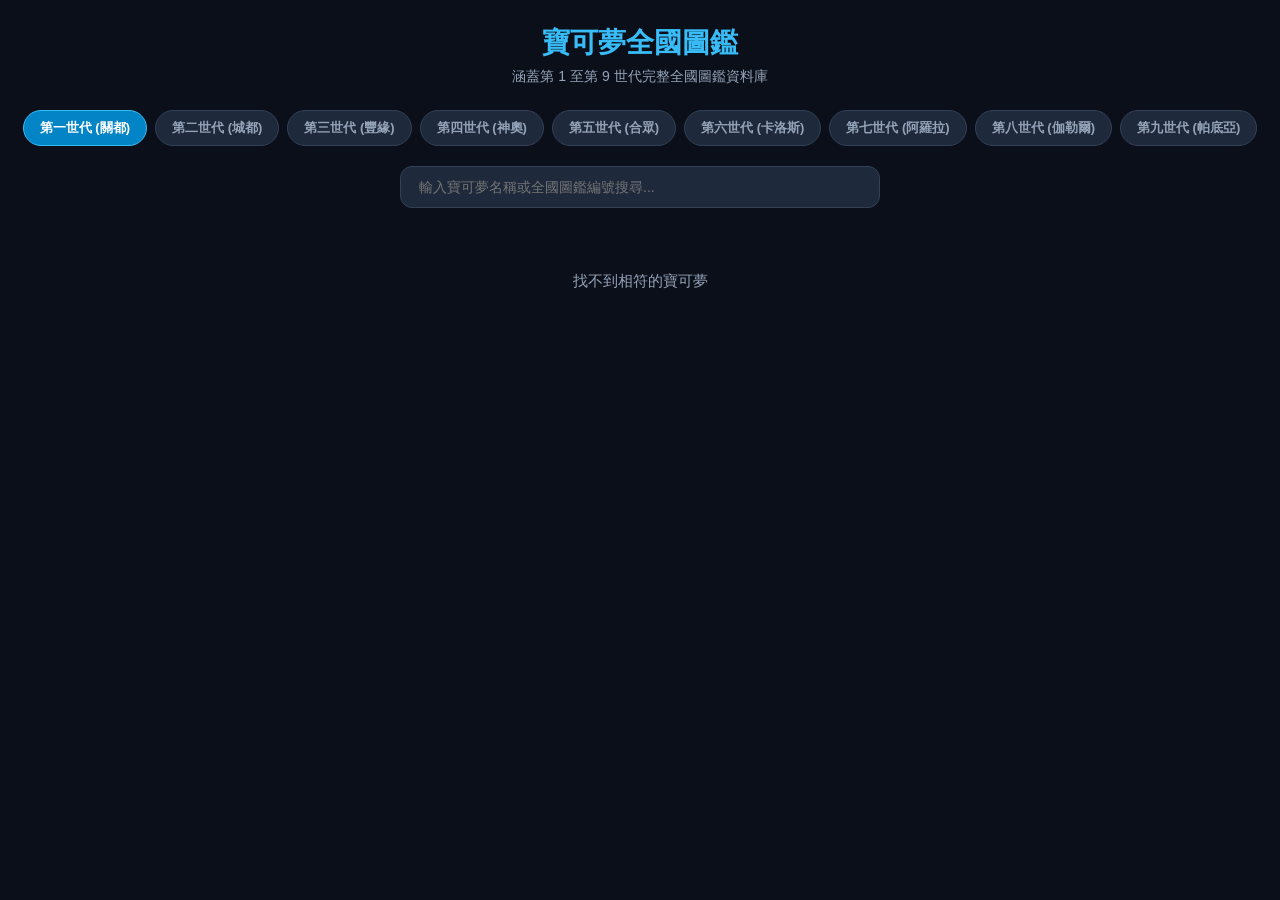
<file: index.html>
<!DOCTYPE html>
<html lang="zh-TW">
<head>
  <meta charset="UTF-8">
  <meta name="viewport" content="width=device-width, initial-scale=1.0">
  <title>寶可夢全世代全國圖鑑 (Gen 1 - Gen 9)</title>
  <style>
    * { box-sizing: border-box; margin: 0; padding: 0; font-family: -apple-system, BlinkMacSystemFont, "Segoe UI", Roboto, sans-serif; }
    body { background-color: #0b0f19; color: #f8fafc; padding: 24px 16px; min-height: 100vh; }
    .container { max-width: 1240px; margin: 0 auto; }
    header { text-align: center; margin-bottom: 24px; }
    h1 { font-size: 28px; font-weight: 800; color: #38bdf8; margin-bottom: 6px; }
    p.subtitle { font-size: 14px; color: #94a3b8; }

    .gen-nav { display: flex; flex-wrap: wrap; justify-content: center; gap: 8px; margin-bottom: 20px; }
    .gen-btn { background: #1e293b; color: #94a3b8; border: 1px solid #334155; padding: 8px 16px; border-radius: 20px; font-weight: 700; cursor: pointer; font-size: 13px; transition: all 0.2s ease; }
    .gen-btn:hover { border-color: #38bdf8; color: #f8fafc; }
    .gen-btn.active { background: #0284c7; color: #ffffff; border-color: #38bdf8; }

    .search-box { display: flex; justify-content: center; margin-bottom: 24px; }
    .search-input { width: 100%; max-width: 480px; padding: 12px 18px; border-radius: 12px; background: #1e293b; border: 1px solid #334155; color: #f8fafc; font-size: 14px; outline: none; }
    .search-input:focus { border-color: #38bdf8; }

    .pokemon-grid { display: grid; grid-template-columns: repeat(auto-fill, minmax(220px, 1fr)); gap: 16px; }
    .poke-card { background: #131b2e; border-radius: 16px; padding: 16px; border: 1px solid #233252; text-align: center; transition: transform 0.15s ease, border-color 0.15s ease; cursor: pointer; }
    .poke-card:hover { transform: translateY(-3px); border-color: #38bdf8; }

    .poke-id { font-size: 12px; font-weight: 700; color: #64748b; margin-bottom: 4px; }
    .poke-img-wrap { width: 120px; height: 120px; margin: 0 auto 12px; background: #0b0f19; border-radius: 12px; display: flex; align-items: center; justify-content: center; padding: 8px; }
    .poke-img { width: 100%; height: 100%; object-fit: contain; }
    .poke-name { font-size: 16px; font-weight: 800; color: #f8fafc; margin-bottom: 8px; }
    
    .type-tags { display: flex; justify-content: center; gap: 6px; flex-wrap: wrap; }
    .type-tag { padding: 2px 8px; border-radius: 6px; font-size: 11px; font-weight: 700; color: #ffffff; }

    .type-normal { background-color: #9fa19f; }
    .type-fire { background-color: #e62829; }
    .type-water { background-color: #2980ef; }
    .type-grass { background-color: #3fa129; }
    .type-electric { background-color: #fac000; color: #000; }
    .type-ice { background-color: #3dcef3; color: #000; }
    .type-fighting { background-color: #ff8000; }
    .type-poison { background-color: #9141cb; }
    .type-ground { background-color: #915121; }
    .type-flying { background-color: #81b9ef; }
    .type-psychic { background-color: #ef4179; }
    .type-bug { background-color: #91a119; }
    .type-rock { background-color: #afa981; }
    .type-ghost { background-color: #704170; }
    .type-dragon { background-color: #5060e1; }
    .type-steel { background-color: #60a1b8; }
    .type-dark { background-color: #50413f; }
    .type-fairy { background-color: #ef70ef; }

    .loading-text { text-align: center; color: #94a3b8; grid-column: 1 / -1; padding: 40px; font-size: 15px; }
  </style>
  <link rel="stylesheet" href="css/modal.css">
</head>
<body>
  <div class="container">
    <header>
      <h1>寶可夢全國圖鑑</h1>
      <p class="subtitle">涵蓋第 1 至第 9 世代完整全國圖鑑資料庫</p>
    </header>

    <div class="gen-nav" id="genNav"></div>

    <div class="search-box">
      <input type="text" id="searchInput" class="search-input" placeholder="輸入寶可夢名稱或全國圖鑑編號搜尋...">
    </div>

    <div class="pokemon-grid" id="pokemonGrid">
      <div class="loading-text">載入圖鑑中...</div>
    </div>
  </div>

  <script>
    const GENERATIONS = [
      { gen: 1, name: "第一世代 (關都)", start: 1, end: 151 },
      { gen: 2, name: "第二世代 (城都)", start: 152, end: 251 },
      { gen: 3, name: "第三世代 (豐緣)", start: 252, end: 386 },
      { gen: 4, name: "第四世代 (神奧)", start: 387, end: 493 },
      { gen: 5, name: "第五世代 (合眾)", start: 494, end: 649 },
      { gen: 6, name: "第六世代 (卡洛斯)", start: 650, end: 721 },
      { gen: 7, name: "第七世代 (阿羅拉)", start: 722, end: 809 },
      { gen: 8, name: "第八世代 (伽勒爾)", start: 810, end: 905 },
      { gen: 9, name: "第九世代 (帕底亞)", start: 906, end: 1025 }
    ];

    const TYPE_ZH = {
      normal: "一般", fire: "火", water: "水", grass: "草", electric: "電",
      ice: "冰", fighting: "格鬥", poison: "毒", ground: "地面", flying: "飛行",
      psychic: "超能力", bug: "蟲", rock: "岩石", ghost: "幽靈", dragon: "龍",
      steel: "鋼", dark: "惡", fairy: "妖精"
    };

    let currentGen = GENERATIONS[0];
    let pokemonList = [];

    function initGenNav() {
      const nav = document.getElementById("genNav");
      nav.innerHTML = GENERATIONS.map((g, idx) => `
        <button class="gen-btn ${idx === 0 ? 'active' : ''}" onclick="selectGen(${g.gen})">
          ${g.name}
        </button>
      `).join("");
    }

    async function loadGeneration(genNum) {
      currentGen = GENERATIONS.find(g => g.gen === genNum);
      const grid = document.getElementById("pokemonGrid");
      grid.innerHTML = `<div class="loading-text">正在載入 ${currentGen.name} 資料...</div>`;

      document.querySelectorAll(".gen-btn").forEach((btn, idx) => {
        btn.classList.toggle("active", GENERATIONS[idx].gen === genNum);
      });

      pokemonList = [];
      const promises = [];

      for (let i = currentGen.start; i <= currentGen.end; i++) {
        promises.push(
          Promise.all([
            fetch(`https://pokeapi.co/api/v2/pokemon/${i}`).then(res => res.json()),
            fetch(`https://pokeapi.co/api/v2/pokemon-species/${i}`).then(res => res.json())
          ]).then(([pokemon, species]) => {
            const zhEntry = species.names.find(n => n.language.name === "zh-Hant" || n.language.name === "zh-Hans");
            const zhName = zhEntry ? zhEntry.name : pokemon.name;

            return {
              id: pokemon.id,
              name: zhName,
              nameEn: pokemon.name,
              img: pokemon.sprites.other["official-artwork"].front_default || pokemon.sprites.front_default,
              types: pokemon.types.map(t => t.type.name)
            };
          }).catch(() => null)
        );
      }

      const results = await Promise.all(promises);
      pokemonList = results.filter(Boolean);
      renderGrid(pokemonList);
    }

    function renderGrid(list) {
      const grid = document.getElementById("pokemonGrid");
      if (list.length === 0) {
        grid.innerHTML = `<div class="loading-text">找不到相符的寶可夢</div>`;
        return;
      }

      grid.innerHTML = list.map(p => `
        <div class="poke-card" onclick="ModalModule.open(${p.id})">
          <div class="poke-id">#${String(p.id).padStart(4, "0")}</div>
          <div class="poke-img-wrap">
            <img class="poke-img" src="${p.img}" alt="${p.name}" loading="lazy">
          </div>
          <div class="poke-name">${p.name}</div>
          <div class="type-tags">
            ${p.types.map(t => `<span class="type-tag type-${t}">${TYPE_ZH[t] || t}</span>`).join("")}
          </div>
        </div>
      `).join("");
    }

    document.getElementById("searchInput").addEventListener("input", (e) => {
      const val = e.target.value.trim().toLowerCase();
      if (!val) {
        renderGrid(pokemonList);
        return;
      }
      const filtered = pokemonList.filter(p => 
        p.name.toLowerCase().includes(val) || 
        p.nameEn.toLowerCase().includes(val) || 
        String(p.id).includes(val)
      );
      renderGrid(filtered);
    });

    function selectGen(genNum) {
      loadGeneration(genNum);
    }

    initGenNav();
    loadGeneration(1);
  </script>
  <script src="js/modal.js"></script>
</body>
</html>
</file>
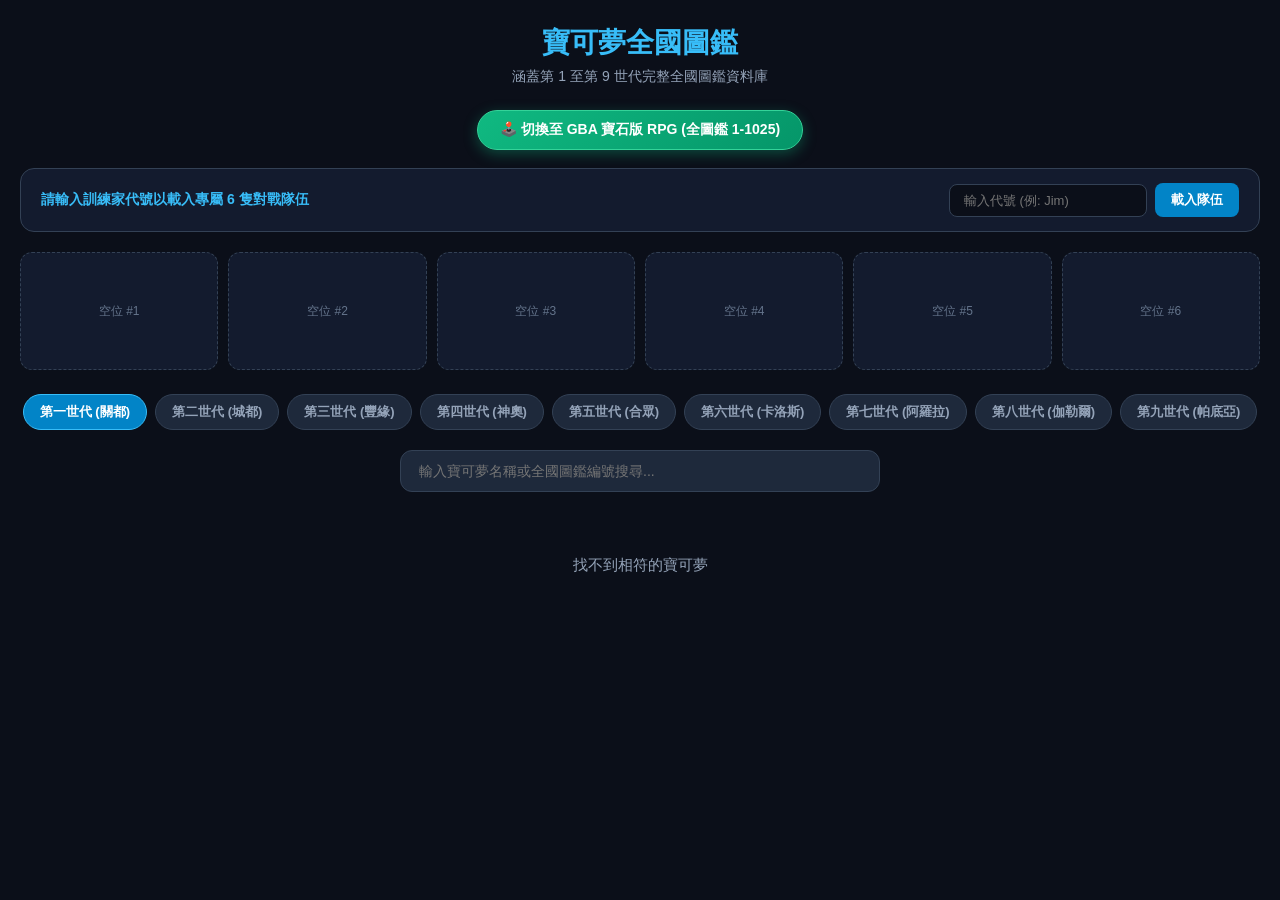
<file: public/index.html>
<!DOCTYPE html>
<html lang="zh-TW">
<head>
  <meta charset="UTF-8">
  <meta name="viewport" content="width=device-width, initial-scale=1.0">
  <title>寶可夢全世代全國圖鑑 (Gen 1 - Gen 9)</title>
  <style>
    * { box-sizing: border-box; margin: 0; padding: 0; font-family: -apple-system, BlinkMacSystemFont, "Segoe UI", Roboto, sans-serif; }
    body { background-color: #0b0f19; color: #f8fafc; padding: 24px 16px; min-height: 100vh; }
    .container { max-width: 1240px; margin: 0 auto; }
    header { text-align: center; margin-bottom: 24px; }
    h1 { font-size: 28px; font-weight: 800; color: #38bdf8; margin-bottom: 6px; }
    p.subtitle { font-size: 14px; color: #94a3b8; }

    .gen-nav { display: flex; flex-wrap: wrap; justify-content: center; gap: 8px; margin-bottom: 20px; }
    .gen-btn { background: #1e293b; color: #94a3b8; border: 1px solid #334155; padding: 8px 16px; border-radius: 20px; font-weight: 700; cursor: pointer; font-size: 13px; transition: all 0.2s ease; }
    .gen-btn:hover { border-color: #38bdf8; color: #f8fafc; }
    .gen-btn.active { background: #0284c7; color: #ffffff; border-color: #38bdf8; }

    .search-box { display: flex; justify-content: center; margin-bottom: 24px; }
    .search-input { width: 100%; max-width: 480px; padding: 12px 18px; border-radius: 12px; background: #1e293b; border: 1px solid #334155; color: #f8fafc; font-size: 14px; outline: none; }
    .search-input:focus { border-color: #38bdf8; }

    .pokemon-grid { display: grid; grid-template-columns: repeat(auto-fill, minmax(220px, 1fr)); gap: 16px; }
    .poke-card { background: #131b2e; border-radius: 16px; padding: 16px; border: 1px solid #233252; text-align: center; transition: transform 0.15s ease, border-color 0.15s ease; cursor: pointer; }
    .poke-card:hover { transform: translateY(-3px); border-color: #38bdf8; }

    .poke-id { font-size: 12px; font-weight: 700; color: #64748b; margin-bottom: 4px; }
    .poke-img-wrap { width: 120px; height: 120px; margin: 0 auto 12px; background: #0b0f19; border-radius: 12px; display: flex; align-items: center; justify-content: center; padding: 8px; }
    .poke-img { width: 100%; height: 100%; object-fit: contain; }
    .poke-name { font-size: 16px; font-weight: 800; color: #f8fafc; margin-bottom: 8px; }
    
    .type-tags { display: flex; justify-content: center; gap: 6px; flex-wrap: wrap; }
    .type-tag { padding: 2px 8px; border-radius: 6px; font-size: 11px; font-weight: 700; color: #ffffff; }

    .type-normal { background-color: #9fa19f; }
    .type-fire { background-color: #e62829; }
    .type-water { background-color: #2980ef; }
    .type-grass { background-color: #3fa129; }
    .type-electric { background-color: #fac000; color: #000; }
    .type-ice { background-color: #3dcef3; color: #000; }
    .type-fighting { background-color: #ff8000; }
    .type-poison { background-color: #9141cb; }
    .type-ground { background-color: #915121; }
    .type-flying { background-color: #81b9ef; }
    .type-psychic { background-color: #ef4179; }
    .type-bug { background-color: #91a119; }
    .type-rock { background-color: #afa981; }
    .type-ghost { background-color: #704170; }
    .type-dragon { background-color: #5060e1; }
    .type-steel { background-color: #60a1b8; }
    .type-dark { background-color: #50413f; }
    .type-fairy { background-color: #ef70ef; }

    .loading-text { text-align: center; color: #94a3b8; grid-column: 1 / -1; padding: 40px; font-size: 15px; }
  </style>
  <link rel="stylesheet" href="css/modal.css">
  <link rel="stylesheet" href="css/team.css">
</head>
<body>
  <div class="container">
    <header>
      <h1>寶可夢全國圖鑑</h1>
      <p class="subtitle">涵蓋第 1 至第 9 世代完整全國圖鑑資料庫</p>
    </header>

    <div style="display:flex; justify-content:center; margin-bottom:18px;">
      <button id="toggleGbaRpgBtn" style="background:linear-gradient(135deg,#10b981,#059669); color:#fff; border:1px solid #34d399; padding:10px 22px; border-radius:999px; font-weight:800; font-size:14px; cursor:pointer; box-shadow:0 4px 14px rgba(16,185,129,0.35); transition:transform 0.15s;">
        🕹️ 切換至 GBA 寶石版 RPG (全圖鑑 1-1025)
      </button>
    </div>

    <div id="gbaEmbedWrapper" style="display:none; width:100%; margin:0 auto 24px auto; border-radius:18px; overflow:hidden; border:2px solid #334155; box-shadow:0 20px 50px rgba(0,0,0,0.65); background:#0b0f17;">
      <iframe id="gbaGameFrame" src="gba_pokedex_rpg.html" style="width:100%; height:720px; border:none; display:block;" title="GBA 寶石版全圖鑑 RPG"></iframe>
    </div>

    <div class="gen-nav" id="genNav"></div>

    <div class="search-box">
      <input type="text" id="searchInput" class="search-input" placeholder="輸入寶可夢名稱或全國圖鑑編號搜尋...">
    </div>

    <div class="pokemon-grid" id="pokemonGrid">
      <div class="loading-text">載入圖鑑中...</div>
    </div>
  </div>

  <script>
    const GENERATIONS = [
      { gen: 1, name: "第一世代 (關都)", start: 1, end: 151 },
      { gen: 2, name: "第二世代 (城都)", start: 152, end: 251 },
      { gen: 3, name: "第三世代 (豐緣)", start: 252, end: 386 },
      { gen: 4, name: "第四世代 (神奧)", start: 387, end: 493 },
      { gen: 5, name: "第五世代 (合眾)", start: 494, end: 649 },
      { gen: 6, name: "第六世代 (卡洛斯)", start: 650, end: 721 },
      { gen: 7, name: "第七世代 (阿羅拉)", start: 722, end: 809 },
      { gen: 8, name: "第八世代 (伽勒爾)", start: 810, end: 905 },
      { gen: 9, name: "第九世代 (帕底亞)", start: 906, end: 1025 }
    ];

    const TYPE_ZH = {
      normal: "一般", fire: "火", water: "水", grass: "草", electric: "電",
      ice: "冰", fighting: "格鬥", poison: "毒", ground: "地面", flying: "飛行",
      psychic: "超能力", bug: "蟲", rock: "岩石", ghost: "幽靈", dragon: "龍",
      steel: "鋼", dark: "惡", fairy: "妖精"
    };

    let currentGen = GENERATIONS[0];
    let pokemonList = [];

    function initGenNav() {
      const nav = document.getElementById("genNav");
      nav.innerHTML = GENERATIONS.map((g, idx) => `
        <button class="gen-btn ${idx === 0 ? 'active' : ''}" onclick="selectGen(${g.gen})">
          ${g.name}
        </button>
      `).join("");
    }

    async function loadGeneration(genNum) {
      currentGen = GENERATIONS.find(g => g.gen === genNum);
      const grid = document.getElementById("pokemonGrid");
      grid.innerHTML = `<div class="loading-text">正在載入 ${currentGen.name} 資料...</div>`;

      document.querySelectorAll(".gen-btn").forEach((btn, idx) => {
        btn.classList.toggle("active", GENERATIONS[idx].gen === genNum);
      });

      pokemonList = [];
      const promises = [];

      for (let i = currentGen.start; i <= currentGen.end; i++) {
        promises.push(
          Promise.all([
            fetch(`https://pokeapi.co/api/v2/pokemon/${i}`).then(res => res.json()),
            fetch(`https://pokeapi.co/api/v2/pokemon-species/${i}`).then(res => res.json())
          ]).then(([pokemon, species]) => {
            const zhEntry = species.names.find(n => n.language.name === "zh-Hant" || n.language.name === "zh-Hans");
            const zhName = zhEntry ? zhEntry.name : pokemon.name;

            return {
              id: pokemon.id,
              name: zhName,
              nameEn: pokemon.name,
              img: pokemon.sprites.other["official-artwork"].front_default || pokemon.sprites.front_default,
              types: pokemon.types.map(t => t.type.name)
            };
          }).catch(() => null)
        );
      }

      const results = await Promise.all(promises);
      pokemonList = results.filter(Boolean);
      renderGrid(pokemonList);
    }

    function renderGrid(list) {
      const grid = document.getElementById("pokemonGrid");
      if (list.length === 0) {
        grid.innerHTML = `<div class="loading-text">找不到相符的寶可夢</div>`;
        return;
      }

      grid.innerHTML = list.map(p => `
        <div class="poke-card" onclick="ModalModule.open(${p.id})">
          <div class="poke-id">#${String(p.id).padStart(4, "0")}</div>
          <div class="poke-img-wrap">
            <img class="poke-img" src="${p.img}" alt="${p.name}" loading="lazy">
          </div>
          <div class="poke-name">${p.name}</div>
          <div class="type-tags">
            ${p.types.map(t => `<span class="type-tag type-${t}">${TYPE_ZH[t] || t}</span>`).join("")}
          </div>
        </div>
      `).join("");
    }

    document.getElementById("searchInput").addEventListener("input", (e) => {
      const val = e.target.value.trim().toLowerCase();
      if (!val) {
        renderGrid(pokemonList);
        return;
      }
      const filtered = pokemonList.filter(p => 
        p.name.toLowerCase().includes(val) || 
        p.nameEn.toLowerCase().includes(val) || 
        String(p.id).includes(val)
      );
      renderGrid(filtered);
    });

    function selectGen(genNum) {
      loadGeneration(genNum);
    }

    initGenNav();
    loadGeneration(1);
  </script>
  <script src="js/modal.js"></script>
  <script src="js/team.js"></script>
<script>
  (() => {
    const btn = document.getElementById("toggleGbaRpgBtn");
    const wrapper = document.getElementById("gbaEmbedWrapper");
    const frame = document.getElementById("gbaGameFrame");
    const genNav = document.getElementById("genNav");
    const searchBox = document.querySelector(".search-box");
    const grid = document.getElementById("pokemonGrid");
    if (!btn || !wrapper) return;

    let isGbaOpen = false;

    const syncFrameTrainer = () => {
      const tid = localStorage.getItem("trainer_id") || "";
      if (frame && frame.contentWindow) {
        frame.contentWindow.postMessage({ type: "SYNC_TRAINER", trainerId: tid }, "*");
      }
    };
    if (frame) {
      frame.addEventListener("load", syncFrameTrainer);
    }

    btn.addEventListener("click", () => {
      isGbaOpen = !isGbaOpen;
      if (isGbaOpen) {
        wrapper.style.display = "block";
        if (genNav) genNav.style.display = "none";
        if (searchBox) searchBox.style.display = "none";
        if (grid) grid.style.display = "none";
        btn.textContent = "📖 返回全國圖鑑資料庫";
        btn.style.background = "linear-gradient(135deg,#0284c7,#1d4ed8)";
        btn.style.borderColor = "#38bdf8";
        setTimeout(() => { if (frame && frame.contentWindow) { frame.contentWindow.postMessage({ type: "SYNC_TRAINER", trainerId: localStorage.getItem("trainer_id") || "" }, "*"); frame.contentWindow.focus(); } }, 100);
      } else {
        wrapper.style.display = "none";
        if (genNav) genNav.style.display = "flex";
        if (searchBox) searchBox.style.display = "flex";
        if (grid) grid.style.display = "grid";
        btn.textContent = "🕹️ 切換至 GBA 寶石版 RPG (全圖鑑 1-1025)";
        btn.style.background = "linear-gradient(135deg,#10b981,#059669)";
        btn.style.borderColor = "#34d399";
      }
    });
  })();
</script>
</body>
</html>
</file>
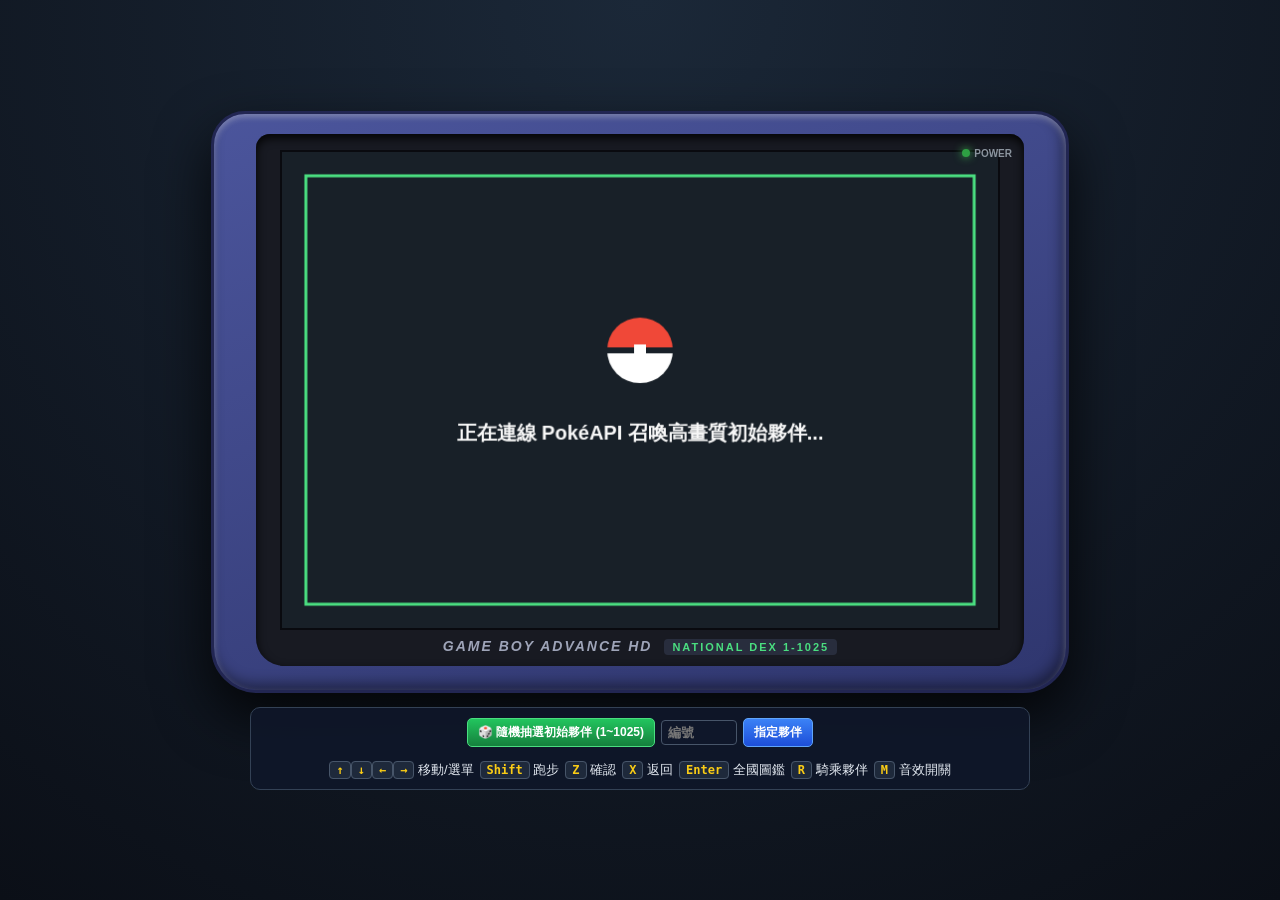
<file: public/gba_pokedex_rpg.html>
<!DOCTYPE html>
<html lang="zh-Hant">
<head>
  <meta charset="UTF-8" />
  <meta name="viewport" content="width=device-width, initial-scale=1.0" />
  <title>POKOPIA EMERALD HD - 高畫質全圖鑑 RPG</title>
  <style>
    * { box-sizing: border-box; user-select: none; }
    body {
      margin: 0;
      min-height: 100vh;
      background: radial-gradient(circle at top, #1b2838, #0b0f17);
      display: flex;
      flex-direction: column;
      align-items: center;
      justify-content: center;
      font-family: -apple-system, BlinkMacSystemFont, "Noto Sans TC", "Microsoft JhengHei", sans-serif;
      color: #e2e8f0;
      padding: 16px;
    }

    .gba-shell {
      background: linear-gradient(160deg, #4b559c, #2f366e);
      padding: 20px 42px 24px 42px;
      border-radius: 34px 34px 46px 46px;
      box-shadow:
        0 24px 55px rgba(0, 0, 0, 0.78),
        inset 0 3px 6px rgba(255, 255, 255, 0.32),
        inset -4px -6px 14px rgba(0, 0, 0, 0.45);
      border: 3px solid #222652;
      display: flex;
      flex-direction: column;
      align-items: center;
    }

    .gba-lens {
      background-color: #181a22;
      padding: 16px 24px 12px 24px;
      border-radius: 14px 14px 28px 28px;
      box-shadow: inset 0 4px 10px rgba(0, 0, 0, 0.88);
      display: flex;
      flex-direction: column;
      align-items: center;
      position: relative;
    }

    .power-led {
      position: absolute;
      right: 12px;
      top: 14px;
      display: flex;
      align-items: center;
      gap: 4px;
      font-size: 10px;
      font-weight: bold;
      color: #8b949e;
    }
    .power-led::before {
      content: "";
      width: 8px;
      height: 8px;
      border-radius: 50%;
      background-color: #2ea043;
      box-shadow: 0 0 8px #3fb950;
    }

    /* 1:1 實體高解析度 720x480 畫布，徹底消除放大模糊 */
    canvas#gba-canvas {
      width: 720px;
      height: 480px;
      background-color: #68d058;
      border: 2px solid #090a0f;
      display: block;
    }

    .gba-logo {
      margin-top: 8px;
      font-size: 14px;
      font-weight: 900;
      letter-spacing: 2px;
      color: #9ea4b8;
      font-style: italic;
    }
    .gba-logo span {
      font-style: normal;
      font-size: 11px;
      background: #282d3d;
      padding: 2px 8px;
      border-radius: 4px;
      margin-left: 6px;
      color: #4ade80;
    }

    .control-deck {
      margin-top: 14px;
      background: rgba(15, 23, 42, 0.9);
      border: 1px solid #334155;
      border-radius: 10px;
      padding: 10px 18px;
      display: flex;
      flex-wrap: wrap;
      gap: 14px;
      align-items: center;
      justify-content: center;
      max-width: 780px;
      font-size: 13px;
    }

    .deck-group {
      display: flex;
      align-items: center;
      gap: 6px;
    }

    input[type="number"] {
      width: 76px;
      padding: 4px 6px;
      border-radius: 4px;
      border: 1px solid #475569;
      background: #0f172a;
      color: #38bdf8;
      font-family: inherit;
      font-weight: bold;
    }

    button.retro-btn {
      background: linear-gradient(180deg, #3b82f6, #1d4ed8);
      color: #fff;
      border: 1px solid #60a5fa;
      border-radius: 5px;
      padding: 5px 10px;
      font-size: 12px;
      font-weight: bold;
      cursor: pointer;
    }
    button.retro-btn:hover { filter: brightness(1.12); }
    button.retro-btn.green {
      background: linear-gradient(180deg, #22c55e, #15803d);
      border-color: #4ade80;
    }

    kbd {
      background: #1e293b;
      border: 1px solid #475569;
      border-radius: 4px;
      padding: 1px 6px;
      color: #facc15;
      font-weight: bold;
      font-size: 12px;
    }
  </style>
</head>
<body>

  <div class="gba-shell">
    <div class="gba-lens">
      <div class="power-led">POWER</div>
      <canvas id="gba-canvas" width="720" height="480"></canvas>
      <div class="gba-logo">GAME BOY ADVANCE HD <span>NATIONAL DEX 1-1025</span></div>
    </div>
  </div>

  <div class="control-deck">
    <div class="deck-group">
      <button class="retro-btn green" id="btn-reroll">🎲 隨機抽選初始夥伴 (1~1025)</button>
      <input type="number" id="input-dex-id" min="1" max="1025" placeholder="編號" />
      <button class="retro-btn" id="btn-set-starter">指定夥伴</button>
    </div>
    <div class="deck-group">
      <span><kbd>↑</kbd><kbd>↓</kbd><kbd>←</kbd><kbd>→</kbd> 移動/選單</span>
      <span><kbd>Shift</kbd> 跑步</span>
      <span><kbd>Z</kbd> 確認</span>
      <span><kbd>X</kbd> 返回</span>
      <span><kbd>Enter</kbd> 全國圖鑑</span>
      <span><kbd>R</kbd> 騎乘夥伴</span>
      <span><kbd>M</kbd> 音效開關</span>
    </div>
  </div>

<script>
(() => {
  
  // ==========================================
  // 0. 原生 Web Audio 8-bit 復古掌機音效引擎
  // ==========================================
  const RetroAudio = (() => {
    let ctx = null;
    let muted = false;

    function ensureCtx() {
      if (!ctx) {
        const AudioCtx = window.AudioContext || window.webkitAudioContext;
        if (AudioCtx) ctx = new AudioCtx();
      }
      if (ctx && ctx.state === "suspended") ctx.resume();
      return ctx;
    }

    function playTone(freq, duration, type = "square", volume = 0.08, delay = 0) {
      if (muted) return;
      const ac = ensureCtx();
      if (!ac) return;
      const start = ac.currentTime + delay;
      const osc = ac.createOscillator();
      const gain = ac.createGain();
      osc.type = type;
      osc.frequency.setValueAtTime(freq, start);
      gain.gain.setValueAtTime(volume, start);
      gain.gain.exponentialRampToValueAtTime(0.001, start + duration);
      osc.connect(gain);
      gain.connect(ac.destination);
      osc.start(start);
      osc.stop(start + duration);
    }

    return {
      isMuted: () => muted,
      toggleMute: () => { muted = !muted; return muted; },
      blip: () => playTone(880, 0.06, "square", 0.07),
      heal: () => {
        [523.25, 659.25, 783.99, 1046.5].forEach((f, i) => playTone(f, 0.14, "triangle", 0.1, i * 0.12));
      },
      encounter: () => {
        [330, 440, 392, 523, 494, 659].forEach((f, i) => playTone(f, 0.07, "sawtooth", 0.08, i * 0.055));
      },
      shiny: () => {
        [1046.5, 1318.5, 1567.98, 2093.0, 1567.98, 2093.0].forEach((f, i) => playTone(f, 0.12, "sine", 0.12, i * 0.08));
      },
      hit: () => {
        playTone(160, 0.12, "sawtooth", 0.12);
        playTone(95, 0.15, "square", 0.1, 0.04);
      },
      ballThrow: () => {
        playTone(420, 0.08, "triangle", 0.09);
        playTone(680, 0.12, "triangle", 0.09, 0.07);
      },
      ballShake: () => playTone(260, 0.07, "square", 0.06),
      catchSuccess: () => {
        [523.25, 659.25, 783.99, 1046.5, 783.99, 1046.5].forEach((f, i) => playTone(f, 0.16, "square", 0.09, i * 0.11));
      }
    };
  })();

  const canvas = document.getElementById("gba-canvas");
  const ctx = canvas.getContext("2d");

  // 支援高 DPI 螢幕 (Retina) 超銳利文字與向量渲染
  const DPR = window.devicePixelRatio || 1;
  const LOGICAL_W = 720;
  const LOGICAL_H = 480;
  canvas.width = LOGICAL_W * DPR;
  canvas.height = LOGICAL_H * DPR;
  ctx.scale(DPR, DPR);

  // 網格參數升級為 48x48 (視野維持 15x10 格，精細度提升 3 倍)
  const TILE = 48;
  const PIXEL_SCALE = 3; // 16x16 圖塊放大 3 倍為 48x48 清晰方塊
  const COLS = 24;
  const ROWS = 20;
  const VIEW_COLS = 15;
  const VIEW_ROWS = 10;
  const MAX_DEX_ID = 1025;

  const FONT_FAMILY = '-apple-system, BlinkMacSystemFont, "Noto Sans TC", "Microsoft JhengHei", sans-serif';

  // ==========================================
  // 1. 快取與圖鑑進度儲存 (v2 升級高畫質圖檔網址)
  // ==========================================
  const CACHE_KEY = "pokopia_gba_hd_cache_v3";
  const DEX_KEY = "pokopia_gba_dex_progress_v1";

  let pokemonCache = {};
  try {
    pokemonCache = JSON.parse(localStorage.getItem(CACHE_KEY) || "{}");
  } catch (e) {
    pokemonCache = {};
  }

  let dexProgress = { seen: {}, caught: {} };
  try {
    const savedDex = JSON.parse(localStorage.getItem(DEX_KEY) || "null");
    if (savedDex && savedDex.seen && savedDex.caught) dexProgress = savedDex;
  } catch (e) {}


  // ==========================================
  // 訓練家帳號綁定模組 (與 Python 後端 SQLite 同步)
  // ==========================================
  const BACKEND_API = "http://127.0.0.1:8001/api";
  
  // 主動讀取主網站(父視窗)的訓練家登入狀態，確保重新整理也不掉線
  try {
    if (window.parent && window.parent !== window) {
      const parentTid = window.parent.localStorage.getItem("trainer_id");
      if (parentTid) {
        localStorage.setItem("trainer_id", parentTid);
      }
    }
  } catch (e) {}

  let boundTrainerId = localStorage.getItem("trainer_id") || "";
  let isSyncingAccount = false;

  function getDexStorageKey() {
    return boundTrainerId ? `pokopia_gba_dex_${boundTrainerId}` : "pokopia_gba_dex_guest";
  }

  function loadTrainerDexProgress() {
    try {
      const saved = JSON.parse(localStorage.getItem(getDexStorageKey()) || "null");
      dexProgress = (saved && saved.seen && saved.caught) ? saved : { seen: {}, caught: {} };
    } catch (e) {
      dexProgress = { seen: {}, caught: {} };
    }
  }

  async function hydratePartyFromCaughtDex() {
    const caughtIds = Object.keys(dexProgress.caught || {}).map(Number).filter(n => n > 0);
    if (caughtIds.length === 0) return false;
    const restored = [];
    for (const cid of caughtIds.slice(0, 30)) {
      const isSh = Boolean(dexProgress.shiny && dexProgress.shiny[cid]);
      const c = await buildCombatant(cid, 12, isSh);
      c.name = dexProgress.caught[cid] || c.name;
      restored.push(c);
    }
    if (restored.length > 0) {
      player.party = restored;
      player.activeIdx = 0;
      return true;
    }
    return false;
  }

  async function syncAccountTeamOrStarter() {
    if (isSyncingAccount) return;
    isSyncingAccount = true;
    try {
      try {
        if (window.parent && window.parent !== window) {
          const pTid = window.parent.localStorage.getItem("trainer_id");
          if (pTid) localStorage.setItem("trainer_id", pTid);
        }
      } catch (e) {}

      boundTrainerId = (localStorage.getItem("trainer_id") || "").trim();
      loadTrainerDexProgress();

      if (!boundTrainerId) {
        await hydratePartyFromCaughtDex();
        gameState = "OVERWORLD";
        dialogQueue = ["請先在上方輸入訓練家代號登入，即可同步雲端永久存檔！"];
        dialogIdx = 0;
        return;
      }

      gameState = "LOADING";
      loadingText = `正在同步訓練家「${boundTrainerId}」的完整存檔...`;

      const res = await fetch(`${BACKEND_API}/gba/save/${encodeURIComponent(boundTrainerId)}`);
      if (!res.ok) throw new Error("後端讀取失敗");
      const payload = await res.json();
      const saved = payload.save;

      // 情境 A：SQLite 資料庫已有該帳號存檔 -> 完整還原夥伴、圖鑑、位置與坐騎
      if (saved && Array.isArray(saved.party) && saved.party.length > 0) {
        const mergedSeen = { ...(dexProgress.seen || {}), ...((saved.dex && saved.dex.seen) || {}) };
        const mergedCaught = { ...(dexProgress.caught || {}), ...((saved.dex && saved.dex.caught) || {}) };
        const mergedShiny = { ...(dexProgress.shiny || {}), ...((saved.dex && saved.dex.shiny) || {}) };
        dexProgress = { seen: mergedSeen, caught: mergedCaught, shiny: mergedShiny };
        saveLocalData();

        if (saved.bag) {
          player.bag = { pokeball: saved.bag.pokeball ?? 10, potion: saved.bag.potion ?? 5 };
          if (saved.bag._pos && typeof MAPS !== "undefined" && MAPS[saved.bag._pos.mapId]) {
            currentMapId = saved.bag._pos.mapId;
            player.mapId = currentMapId;
            player.gx = saved.bag._pos.gx ?? 12;
            player.gy = saved.bag._pos.gy ?? 5;
            player.px = player.gx * TILE;
            player.py = player.gy * TILE;
          }
          if (saved.bag._mount && saved.bag._mount.id) {
            buildCombatant(saved.bag._mount.id, 15, Boolean(saved.bag._mount.isShiny)).then(m => {
              m.name = saved.bag._mount.name || m.name;
              player.mountMon = m;
            }).catch(() => {});
          }
        }

        const combatants = [];
        for (const item of saved.party) {
          const c = await buildCombatant(item.id, item.level || 10, Boolean(item.isShiny));
          c.name = item.name || c.name;
          c.hp = Math.min(c.maxHp, item.hp ?? c.maxHp);
          c.exp = item.exp || 0;
          combatants.push(c);
        }
        player.party = combatants;
        player.activeIdx = Math.max(0, combatants.findIndex(m => m.hp > 0));
        await persistSaveToBackend();
        gameState = "OVERWORLD";
        dialogQueue = [`歡迎回來，訓練家「${boundTrainerId}」！已同步 ${combatants.length} 隻夥伴與 ${Object.keys(mergedCaught).length} 筆圖鑑。`];
        dialogIdx = 0;
        return;
      }

      // 情境 B：資料庫尚無隊伍，但本地圖鑑已有收服紀錄 -> 自動把圖鑑裡收服的寶可夢轉為隨行隊伍並寫入 SQLite！
      const restoredFromDex = await hydratePartyFromCaughtDex();
      if (restoredFromDex) {
        await persistSaveToBackend();
        gameState = "OVERWORLD";
        dialogQueue = [`已從圖鑑自動還原 ${player.party.length} 隻已收服夥伴並建立帳號存檔！`];
        dialogIdx = 0;
        return;
      }

      // 情境 C：真正全新空白帳號（資料庫與圖鑑皆 0 隻）-> 發放唯一一次初始夥伴
      dexProgress = { seen: {}, caught: {}, shiny: {} };
      await assignStarter(null);
      await persistSaveToBackend();
      dialogQueue = [`訓練家「${boundTrainerId}」初次報到！獲得初始夥伴「${player.party[0].name}」！`];
      dialogIdx = 0;
    } catch (err) {
      await hydratePartyFromCaughtDex();
      gameState = "OVERWORLD";
    } finally {
      isSyncingAccount = false;
    }
  }

  window.addEventListener("message", (ev) => {
    if (ev.data && ev.data.type === "SYNC_TRAINER") {
      const latestId = (ev.data.trainerId || "").trim();
      if (latestId) localStorage.setItem("trainer_id", latestId);
      else localStorage.removeItem("trainer_id");
      syncAccountTeamOrStarter();
    }
  });

  // 每 8 秒自動向 SQLite 背景存檔一次，確保任何進度都不遺失
  setInterval(() => {
    if (boundTrainerId && player.party.length > 0 && gameState !== "LOADING") {
      persistSaveToBackend();
    }
  }, 8000);

  function saveLocalData() {
    try {
      localStorage.setItem(CACHE_KEY, JSON.stringify(pokemonCache));
      localStorage.setItem(getDexStorageKey(), JSON.stringify(dexProgress));
    } catch (e) {}
  }

  function recordDex(id, name, isCaught = false, isShiny = false) {
    if (!dexProgress.shiny) dexProgress.shiny = {};
    dexProgress.seen[id] = name;
    if (isCaught) dexProgress.caught[id] = name;
    if (isShiny) dexProgress.shiny[id] = true;
    saveLocalData();
  }

  const imageCache = {};
  function loadSpriteImage(url) {
    if (!url) return Promise.resolve(null);
    if (imageCache[url]) return Promise.resolve(imageCache[url]);

    return new Promise((resolve) => {
      const img = new Image();
      img.crossOrigin = "Anonymous";
      img.onload = () => {
        imageCache[url] = img;
        resolve(img);
      };
      img.onerror = () => resolve(null);
      img.src = url;
    });
  }

  const TYPE_ZH = {
    normal: "一般", fire: "火", water: "水", grass: "草", electric: "電",
    ice: "冰", fighting: "格鬥", poison: "毒", ground: "地面", flying: "飛行",
    psychic: "超能力", bug: "蟲", rock: "岩石", ghost: "幽靈", dragon: "龍",
    dark: "惡", steel: "鋼", fairy: "妖精"
  };

  const TYPE_CHART = {
    normal: { rock: 0.5, ghost: 0.0, steel: 0.5 },
    fire: { fire: 0.5, water: 0.5, grass: 2.0, ice: 2.0, bug: 2.0, rock: 0.5, dragon: 0.5, steel: 2.0 },
    water: { fire: 2.0, water: 0.5, grass: 0.5, ground: 2.0, rock: 2.0, dragon: 0.5 },
    electric: { water: 2.0, electric: 0.5, grass: 0.5, ground: 0.0, flying: 2.0, dragon: 0.5 },
    grass: { fire: 0.5, water: 2.0, grass: 0.5, poison: 0.5, ground: 2.0, flying: 0.5, bug: 0.5, rock: 2.0, dragon: 0.5, steel: 0.5 },
    ice: { fire: 0.5, water: 0.5, grass: 2.0, ice: 0.5, ground: 2.0, flying: 2.0, dragon: 2.0, steel: 0.5 },
    fighting: { normal: 2.0, ice: 2.0, poison: 0.5, flying: 0.5, psychic: 0.5, bug: 0.5, rock: 2.0, ghost: 0.0, dark: 2.0, steel: 2.0, fairy: 0.5 },
    poison: { grass: 2.0, poison: 0.5, ground: 0.5, rock: 0.5, ghost: 0.5, steel: 0.0, fairy: 2.0 },
    ground: { fire: 2.0, electric: 2.0, grass: 0.5, poison: 2.0, flying: 0.0, bug: 0.5, rock: 2.0, steel: 2.0 },
    flying: { electric: 0.5, grass: 2.0, fighting: 2.0, bug: 2.0, rock: 0.5, steel: 0.5 },
    psychic: { fighting: 2.0, poison: 2.0, psychic: 0.5, dark: 0.0, steel: 0.5 },
    bug: { fire: 0.5, grass: 2.0, fighting: 0.5, poison: 0.5, flying: 0.5, psychic: 2.0, ghost: 0.5, dark: 2.0, steel: 0.5, fairy: 0.5 },
    rock: { fire: 2.0, ice: 2.0, fighting: 0.5, ground: 0.5, flying: 2.0, bug: 2.0, steel: 0.5 },
    ghost: { normal: 0.0, psychic: 2.0, ghost: 2.0, dark: 0.5 },
    dragon: { dragon: 2.0, steel: 0.5, fairy: 0.0 },
    dark: { fighting: 0.5, psychic: 2.0, ghost: 2.0, dark: 0.5, fairy: 0.5 },
    steel: { fire: 0.5, water: 0.5, electric: 0.5, ice: 2.0, rock: 2.0, steel: 0.5, fairy: 2.0 },
    fairy: { fire: 0.5, fighting: 2.0, poison: 0.5, dragon: 2.0, dark: 2.0, steel: 0.5 }
  };

  function calcTypeMultiplier(moveType, defTypes) {
    let mult = 1.0;
    const chart = TYPE_CHART[moveType] || {};
    for (const dt of defTypes) {
      mult *= (chart[dt] !== undefined ? chart[dt] : 1.0);
    }
    return mult;
  }

  // ==========================================
  // 2. PokéAPI 動態資料抓取 (優先載入高畫質立繪)
  // ==========================================
  async function fetchPokemonData(id) {
    if (pokemonCache[id]) {
      return pokemonCache[id];
    }

    const [pokeRes, speciesRes] = await Promise.all([
      fetch(`https://pokeapi.co/api/v2/pokemon/${id}`),
      fetch(`https://pokeapi.co/api/v2/pokemon-species/${id}`)
    ]);

    if (!pokeRes.ok) throw new Error(`無法取得編號 #${id} 資料`);
    const poke = await pokeRes.json();
    const species = speciesRes.ok ? await speciesRes.json() : { names: [] };

    const zhObj =
      species.names.find(n => n.language.name === "zh-Hant") ||
      species.names.find(n => n.language.name === "zh-Hans");
    const displayName = zhObj ? zhObj.name : poke.name.toUpperCase();

    const stats = {};
    for (const s of poke.stats) {
      stats[s.stat.name] = s.base_stat;
    }

    const types = poke.types.map(t => t.type.name);
    const primaryType = types[0] || "normal";

    const rawMoves = poke.moves.slice(0, 16);
    const pickedMoves = [];
    const step = Math.max(1, Math.floor(rawMoves.length / 4));
    for (let i = 0; i < rawMoves.length && pickedMoves.length < 4; i += step) {
      const mName = rawMoves[i].move.name.replace(/-/g, " ").toUpperCase();
      pickedMoves.push({
        name: mName.slice(0, 14),
        type: pickedMoves.length % 2 === 0 ? primaryType : (types[1] || "normal"),
        power: 45 + (pickedMoves.length * 15)
      });
    }
    if (pickedMoves.length === 0) {
      pickedMoves.push({ name: "TACKLE", type: "normal", power: 40 });
    }

    // 優先使用 475x475 高解析官方插畫，若無則降級使用一般正面圖
    const art = poke.sprites.other && poke.sprites.other["official-artwork"];
    const home = poke.sprites.other && poke.sprites.other.home;
    const hdFrontUrl = (art && art.front_default) || (home && home.front_default) || poke.sprites.front_default;
    const hdShinyUrl = (art && art.front_shiny) || (home && home.front_shiny) || poke.sprites.front_shiny || hdFrontUrl;

    const data = {
      id: poke.id,
      name: displayName,
      types,
      baseHp: stats["hp"] || 60,
      baseAtk: Math.max(stats["attack"] || 60, stats["special-attack"] || 60),
      baseDef: Math.max(stats["defense"] || 60, stats["special-defense"] || 60),
      baseSpe: stats["speed"] || 60,
      bst: Object.values(stats).reduce((a, b) => a + b, 0),
      frontUrl: hdFrontUrl,
      shinyUrl: hdShinyUrl,
      pixelFrontUrl: poke.sprites.front_default,
      pixelShinyUrl: poke.sprites.front_shiny,
      moves: pickedMoves
    };

    pokemonCache[id] = data;
    saveLocalData();
    return data;
  }

  async function buildCombatant(id, level = 10, isShiny = false) {
    const data = await fetchPokemonData(id);
    const targetUrl = isShiny ? (data.shinyUrl || data.frontUrl) : (data.frontUrl || data.pixelFrontUrl);
    const frontImg = await loadSpriteImage(targetUrl);
    const calcStatsForLevel = (lvl) => ({
      maxHp: Math.floor((data.baseHp * 2 * lvl) / 100 + lvl + 15),
      atk: Math.floor((data.baseAtk * 2 * lvl) / 100 + 5),
      def: Math.floor((data.baseDef * 2 * lvl) / 100 + 5),
      spe: Math.floor((data.baseSpe * 2 * lvl) / 100 + 5),
      nextExp: Math.floor(15 + Math.pow(lvl, 1.65) * 8)
    });
    const st = calcStatsForLevel(level);
    return {
      ...data,
      isShiny,
      level,
      hp: st.maxHp,
      maxHp: st.maxHp,
      atk: st.atk,
      def: st.def,
      spe: st.spe,
      exp: 0,
      nextExp: st.nextExp,
      frontImg
    };
  }

  // ==========================================
  // 3. GBA 寶石版地圖圖塊定義
  // ==========================================
  const PAL = {
    ".": null, "K": "#182028", "W": "#ffffff",
    "g": "#70d860", "G": "#50b848", "d": "#288838", "D": "#185828",
    "b": "#885830", "B": "#583818", "s": "#f8e8a8", "S": "#e0c880",
    "w": "#3898f8", "c": "#78d8ff", "r": "#f04838", "R": "#b82018",
    "u": "#3878e8", "U": "#2048a8", "m": "#f0f0e8", "M": "#c8c8b8",
    "y": "#f8d030", "f": "#f8c898", "h": "#283038", "e": "#e83838", "p": "#f8f8f8"
  };

  const TILES = {
    grass: [
      "gggggggggggggggg","gggggggggggggggg","ggGggggggggggggg","gggGggggggggGggg",
      "gggggggggggGgggg","gggggggggggggggg","gggggggggggggggg","gggggggggggggggg",
      "gggggggGgggggggg","ggggggGggggggggg","gggggggggggggggg","ggggggggggggGggg",
      "gggggggggggGgggg","ggGggggggggggggg","gggggggggggggggg","gggggggggggggggg"
    ],
    tree: [
      "....KKKKKKKK....","..KKddddddddKK..",".KddGGGGGGGGddK.","KdGGGGddddGGGGdK",
      "KdGGddGGGGddGGdK","KdGGGGGGGGGGGGdK","KddGGGGGGGGGGddK",".KddddddddddddK.",
      "KddGGGGGGGGGGddK","KdGGGGddddGGGGdK","KddGGGGGGGGGGddK",".KKddddddddddKK.",
      "...KKDbbbbDKK...",".....KbbbbK.....","....KKBbbBKK....","...KKKKKKKKKK..."
    ],
    tallGrass: [
      "................",".d..d..d..d..d..",".dd.dd.dd.dd.dd.",".dDddDddDddDddD.",
      "..dddddddddddd..",".d..d..d..d..d..",".dd.dd.dd.dd.dd.",".dDddDddDddDddD.",
      "..DDDDDDDDDDDD..",".d..d..d..d..d..",".dd.dd.dd.dd.dd.",".dDddDddDddDddD.",
      "..dddddddddddd..","...DDDDDDDDDD...","................","................"
    ],
    sand: [
      "ssssssssssssssss","ssssssssssssssss","ssSsssssssssssss","ssssssssssssSsss",
      "ssssssssssssssss","ssssssssssssssss","sssssssSssssssss","ssssssssssssssss",
      "ssssssssssssssss","sssSssssssssssss","sssssssssssssSss","ssssssssssssssss",
      "ssssssssssssssss","ssssssssSsssssss","ssssssssssssssss","ssssssssssssssss"
    ],
    waterA: [
      "wwwwwwwwwwwwwwww","wcccwwwwwwwwwwww","wwwwwwwwwwcccwww","wwwwwwwwwwwwwwww",
      "wwwwwcccwwwwwwww","wwwwwwwwwwwwwwww","wwwwwwwwwwwwcccw","wwwwwwwwwwwwwwww",
      "wwcccwwwwwwwwwww","wwwwwwwwwwwwwwww","wwwwwwwwcccwwwww","wwwwwwwwwwwwwwww",
      "wwwwwwwwwwwwwwww","wcccwwwwwwwwwwww","wwwwwwwwwcccwwww","wwwwwwwwwwwwwwww"
    ],
    waterB: [
      "wwwwwwwwwwwwwwww","wwwwcccwwwwwwwww","wwwwwwwwwwwcccww","wwwwwwwwwwwwwwww",
      "wwwwwwcccwwwwwww","wwwwwwwwwwwwwwww","wwwwwwwwwwwcccww","wwwwwwwwwwwwwwww",
      "wwwcccwwwwwwwwww","wwwwwwwwwwwwwwww","wwwwwwwwwcccwwww","wwwwwwwwwwwwwwww",
      "wwwwwwwwwwwwwwww","wwcccwwwwwwwwwww","wwwwwwwwwwcccwww","wwwwwwwwwwwwwwww"
    ],
    centerWall: [
      "KKKKKKKKKKKKKKKK","KrrrrrrrrrrrrrrK","KrWWWWrrrrrrrrrK","KrrrrrrrrrrrrrrK",
      "KRRRRRRRRRRRRRRK","KKKKKKKKKKKKKKKK","KmmmmmmmmmmmmmmK","KmKKKKmmmmKKKKmK",
      "KmKccKmmmmKccKmK","KmKccKmmmmKccKmK","KmKKKKmmmmKKKKmK","KmmmmmmmmmmmmmmK",
      "KmmmmmmmmmmmmmmK","KMMMMMMMMMMMMMMK","KMMMMMMMMMMMMMMK","KKKKKKKKKKKKKKKK"
    ],
    centerDoor: [
      "KKKKKKKKKKKKKKKK","KrrrrrKKKKrrrrrK","KrrrrKyyyyKrrrrK","KrrrKyyWWyyKrrrK",
      "KRRRRKyyyyKRRRRK","KKKKKKKKKKKKKKKK","KmmmKKKKKKKKmmmK","KmmmKccKKccKmmmK",
      "KmmmKccKKccKmmmK","KmmmKccKKccKmmmK","KmmmKccKKccKmmmK","KmmmKccKKccKmmmK",
      "KmmmKccKKccKmmmK","KMMMKccKKccKMMMK","KMMMKccKKccKMMMK","KKKKKKKKKKKKKKKK"
    ],
    labWall: [
      "KKKKKKKKKKKKKKKK","KuuuuuuuuuuuuuuK","KuWWWWuuuuuuuuuK","KuuuuuuuuuuuuuuK",
      "KUUUUUUUUUUUUUUK","KKKKKKKKKKKKKKKK","KmmmmmmmmmmmmmmK","KmKKKKmmmmKKKKmK",
      "KmKccKmmmmKccKmK","KmKKKKmmmmKKKKmK","KmmmmmmmmmmmmmmK","KmKKKKmmmmKKKKmK",
      "KmKccKmmmmKccKmK","KmKKKKmmmmKKKKmK","KMMMMMMMMMMMMMMK","KKKKKKKKKKKKKKKK"
    ],
    labDoor: [
      "KKKKKKKKKKKKKKKK","KuuuuuKKKKuuuuuK","KuuuuKWWWWKuuuuK","KuuuuKWWWWKuuuuK",
      "KUUUUUKKKKUUUUUK","KKKKKKKKKKKKKKKK","KmmmKKKKKKKKmmmK","KmmmKbbKKbbKmmmK",
      "KmmmKbbKKbbKmmmK","KmmmKbbKKbbKmmmK","KmmmKbyKKybKmmmK","KmmmKbbKKbbKmmmK",
      "KmmmKbbKKbbKmmmK","KMMMKbbKKbbKMMMK","KMMMKbbKKbbKMMMK","KKKKKKKKKKKKKKKK"
    ],
    profNpc: [
      ".....KKKKKK.....","....KhhhhhhK....","...KhhhhhhhhK...","...KKKKKKKKKK...",
      "...KffffffffK...","...KfKffffKfK...","...KffffffffK...","....KffffffK....",
      "..KKppppppppKK..",".KppppuuuuuuuuK.",".KfKppppppppKfK.",".KfKppppppppKfK.",
      "...KppppppppK...","....KuuKKuuK....","....KbbKKbbK....","....KKKKKKKK...."
    ],
    player: [
      ".....KKKKKK.....","....KWWWWWWK....","...KWWWWWWWWK...","..KKKKKKKKKKKK..",
      "...KffffffffK...","...KfKffffKfK...","...KffffffffK...","....KffffffK....",
      "..KKeeeeeeeeKK..",".KeeKeeeeeeKeeK.",".KfKeeeeeeeeKfK.",".KfKeeeeeeeeKfK.",
      "...KuuuuuuuuK...","....KuuKKuuK....","....KeeKKeeK....","....KKKKKKKK...."
    ]
  };

  const MAP = [
    [1,1,1,1,1,1,1,1,1,1,1,1,1,1,1,1,1,1,1,1,1,1,1,1],
    [1,0,0,0,0,0,0,0,1,0,0,0,0,0,0,0,2,2,2,2,2,2,0,1],
    [1,0,5,5,5,0,0,0,1,0,7,7,7,7,0,0,2,2,2,2,2,2,0,1],
    [1,0,5,6,5,0,0,0,0,0,7,8,7,7,0,0,0,2,2,2,2,0,0,1],
    [1,0,0,0,0,0,0,0,0,0,0,0,9,0,0,0,0,0,0,0,0,0,0,1],
    [1,0,0,0,0,0,0,0,0,0,0,0,0,0,0,0,0,0,0,0,0,0,0,1],
    [1,0,0,0,1,1,0,0,0,0,0,0,0,0,0,1,1,0,0,0,0,0,0,1],
    [1,2,2,0,1,1,0,0,0,0,0,0,0,0,0,1,1,0,0,2,2,2,0,1],
    [1,2,2,0,0,0,0,0,0,0,0,0,0,0,0,0,0,0,0,2,2,2,0,1],
    [1,0,0,0,0,0,0,0,0,0,0,0,0,0,0,0,0,0,0,0,0,0,0,1],
    [1,0,0,0,0,0,0,0,0,0,0,0,0,0,0,0,0,0,0,0,0,0,0,1],
    [3,3,3,3,3,3,3,3,3,3,3,3,3,3,3,3,3,3,3,3,3,3,3,3],
    [3,3,3,3,3,3,3,3,3,3,3,3,3,3,3,3,3,3,3,3,3,3,3,3],
    [3,3,3,3,3,3,3,3,3,3,3,3,3,3,3,3,3,3,3,3,3,3,3,3],
    [4,4,4,4,4,4,4,4,4,4,4,4,4,4,4,4,4,4,4,4,4,4,4,4],
    [4,4,4,4,4,4,4,4,4,4,4,4,4,4,4,4,4,4,4,4,4,4,4,4],
    [4,4,4,4,4,4,4,4,4,4,4,4,4,4,4,4,4,4,4,4,4,4,4,4],
    [4,4,4,4,4,4,4,4,4,4,4,4,4,4,4,4,4,4,4,4,4,4,4,4],
    [4,4,4,4,4,4,4,4,4,4,4,4,4,4,4,4,4,4,4,4,4,4,4,4],
    [4,4,4,4,4,4,4,4,4,4,4,4,4,4,4,4,4,4,4,4,4,4,4,4]
  ];

  // ==========================================
  // 4. 遊戲狀態
  // ==========================================
  let gameState = "LOADING";
  let currentMapId = "town";
  let loadingText = "正在連線 PokéAPI 召喚高畫質初始夥伴...";
  let frameCount = 0;
  const keys = {};

  const player = {
    gx: 12,
    gy: 5,
    px: 12 * TILE,
    py: 5 * TILE,
    dir: "down",
    moving: false,
    running: false,
    riding: false,
    mountMon: null,
    stepFrame: 0,
    party: [],
    activeIdx: 0,
    bag: { pokeball: 10, potion: 5 }
  };

  let dialogQueue = [];
  let dialogIdx = 0;
  let dexScrollOffset = 0;
  let dexCursor = 0;
  let dexEntries = [];

  async function selectMountFromPokedex(entry) {
    if (!entry) return;
    gameState = "LOADING";
    loadingText = `正在召喚坐騎 #${String(entry.id).padStart(4, "0")}「${entry.name}」...`;
    try {
      // 優先從隨行隊伍尋找現成夥伴，否則即時從圖鑑快取/API 載入該精靈作為坐騎
      let mount = player.party.find(m => m.id === entry.id);
      if (!mount) {
        const isSh = Boolean(dexProgress.shiny && dexProgress.shiny[entry.id]);
        mount = await buildCombatant(entry.id, 15, isSh);
        mount.name = entry.name || mount.name;
      }
      player.mountMon = mount;
      player.riding = true;
      RetroAudio.heal();
      gameState = "OVERWORLD";
      const spe = mount.baseSpe || 60;
      const spdLvl = spe >= 110 ? "極速神行" : (spe >= 85 ? "疾風奔馳" : (spe >= 60 ? "穩健小跑" : "悠閒漫步"));
      dialogQueue = [`已從圖鑑召喚坐騎「${mount.name}」！(速度種族值 ${spe} ｜ ${spdLvl})`];
      dialogIdx = 0;
    } catch (e) {
      gameState = "OVERWORLD";
    }
  }

  
  // 五種無限使用精靈球與全滿傷藥定義
  const BALL_TYPES = [
    { id: "pokeball",   name: "精靈球", baseRate: 0.15, color: "#ef4444" },
    { id: "normalball", name: "普通球", baseRate: 0.25, color: "#3b82f6" },
    { id: "ultraball",  name: "高級球", baseRate: 0.45, color: "#eab308" },
    { id: "safariball", name: "狩獵球", baseRate: 0.60, color: "#22c55e" },
    { id: "masterball", name: "大師球", baseRate: 1.00, color: "#a855f7" }
  ];

  const battle = {
    weather: "CLEAR",
    shinyFlashTimer: 0,
    enemy: null,
    menuMode: "MAIN",
    cursor: 0,
    msgQueue: [],
    onMsgDone: null,
    ballAnim: { active: false, timer: 0, shakes: 0, caught: false, ballColor: "#ef4444", ballName: "精靈球", fleeChance: 0.15 },
    playerShake: 0,
    enemyShake: 0,
    lastShakeIdx: -1
  };

  async function assignStarter(targetId = null) {
    const prevState = gameState;
    gameState = "LOADING";
    const id = targetId || (Math.floor(Math.random() * MAX_DEX_ID) + 1);
    loadingText = `正在載入高畫質 #${String(id).padStart(4, "0")} 官方立繪與數值...`;

    try {
      const starter = await buildCombatant(id, 10);
      player.party = [starter];
      player.activeIdx = 0;
      recordDex(starter.id, starter.name, true);
      gameState = "OVERWORLD";
      dialogQueue = [
        `獲得了初始夥伴 #${String(starter.id).padStart(4, "0")}「${starter.name}」！`,
        `屬性：${starter.types.map(t => TYPE_ZH[t] || t).join(" / ")} ｜ 走進深綠草叢遇敵吧！`
      ];
      dialogIdx = 0;
    } catch (err) {
      loadingText = "API 連線逾時，請再試一次！";
      setTimeout(() => { gameState = prevState === "LOADING" ? "OVERWORLD" : prevState; }, 1200);
    }
  }

  document.getElementById("btn-reroll").addEventListener("click", async () => {
    if (player.party && player.party.length > 0) {
      dialogQueue = ["你已經擁有寶可夢夥伴了，無法重複領取初始夥伴！"];
      dialogIdx = 0;
      return;
    }
    await assignStarter(null);
    await persistSaveToBackend();
  });
  document.getElementById("btn-set-starter").addEventListener("click", async () => {
    if (player.party && player.party.length > 0) {
      dialogQueue = ["你已經擁有寶可夢夥伴了，無法重複領取初始夥伴！"];
      dialogIdx = 0;
      return;
    }
    const val = parseInt(document.getElementById("input-dex-id").value, 10);
    if (val >= 1 && val <= MAX_DEX_ID) {
      await assignStarter(val);
      await persistSaveToBackend();
    }
  });

  async function triggerWildEncounter(isFishing = false) {
    if (gameState === "LOADING" || gameState === "BATTLE") return;
    gameState = "LOADING";

    if (!player.party || player.party.length === 0) {
      const ok = await hydratePartyFromCaughtDex();
      if (!ok) {
        const tempMon = await buildCombatant(25, 10, false);
        player.party = [tempMon];
        player.activeIdx = 0;
      }
    }

    const wildId = Math.floor(Math.random() * MAX_DEX_ID) + 1;
    const isCached = Boolean(pokemonCache[wildId]);
    loadingText = isCached
      ? `野生精靈出現中... (#${String(wildId).padStart(4, "0")} 快取秒開)`
      : `野生精靈出現中... 正在載入 #${String(wildId).padStart(4, "0")}...`;

    try {
      const pMon = player.party[player.activeIdx] || player.party[0];
      const baseLvl = pMon ? pMon.level : 8;
      const wildLvl = Math.max(5, baseLvl + Math.floor(Math.random() * 5) - 2);
      const isShiny = Math.random() < 0.50;
      const enemy = await buildCombatant(wildId, wildLvl, isShiny);
      recordDex(enemy.id, enemy.name, false, isShiny);
      persistSaveToBackend();

      battle.enemy = enemy;
      battle.cursor = 0;
      battle.ballAnim.active = false;
      battle.shinyFlashTimer = isShiny ? 55 : 0;
      gameState = "BATTLE";

      if (isShiny) {
        RetroAudio.shiny();
        pushBattleMessages(
          [`✨ 閃光奇蹟！異色的 #${String(enemy.id).padStart(4, "0")}「${enemy.name}」(Lv.${wildLvl}) 出現了！`],
          () => { battle.menuMode = "MAIN"; battle.cursor = 0; }
        );
      } else {
        RetroAudio.encounter();
        pushBattleMessages(
          [`野生的 #${String(enemy.id).padStart(4, "0")}「${enemy.name}」(Lv.${wildLvl}) 出現了！`],
          () => { battle.menuMode = "MAIN"; battle.cursor = 0; }
        );
      }
    } catch (err) {
      console.error("遇敵載入異常:", err);
      gameState = "OVERWORLD";
    }
  }

  function pushBattleMessages(msgs, cb = null) {
    battle.msgQueue = [...msgs];
    battle.onMsgDone = cb;
    battle.menuMode = "MESSAGE";
  }

  function executeBattleTurn(playerMove) {
    const pMon = player.party[player.activeIdx];
    const eMon = battle.enemy;
    const eMove = eMon.moves[Math.floor(Math.random() * eMon.moves.length)];
    const msgs = [];

    const order = pMon.spe >= eMon.spe
      ? [{ side: "PLAYER", mon: pMon, target: eMon, move: playerMove }, { side: "ENEMY", mon: eMon, target: pMon, move: eMove }]
      : [{ side: "ENEMY", mon: eMon, target: pMon, move: eMove }, { side: "PLAYER", mon: pMon, target: eMon, move: playerMove }];

    for (const act of order) {
      if (act.mon.hp <= 0 || act.target.hp <= 0) continue;
      const eff = calcTypeMultiplier(act.move.type, act.target.types);
      const stab = act.mon.types.includes(act.move.type) ? 1.3 : 1.0;
      const raw = (((2 * act.mon.level / 5 + 2) * act.move.power * (act.mon.atk / act.target.def)) / 22 + 2) * stab * eff;
      const dmg = eff === 0 ? 0 : Math.max(2, Math.floor(raw));

      act.target.hp = Math.max(0, act.target.hp - dmg);
      RetroAudio.hit(); if (act.side === "PLAYER") battle.enemyShake = 14; else battle.playerShake = 14;

      const effStr = eff === 0 ? "完全沒有效果..." : (eff >= 2 ? "效果絕佳！" : (eff < 1 ? "效果不太好..." : ""));
      msgs.push(`${act.side === "ENEMY" ? "野生" : ""}${act.mon.name} 使出「${act.move.name}」，造成 ${dmg} 點傷害！${effStr}`);

      if (act.target.hp <= 0) {
        if (act.side === "PLAYER") {
          const expGain = eMon.level * 15;
          pMon.exp += expGain;
          msgs.push(`野生的 ${eMon.name} 倒下了！獲得 ${expGain} 點經驗值！`);
          if (pMon.exp >= pMon.nextExp) {
            pMon.exp -= pMon.nextExp;
            pMon.level += 1;
            pMon.nextExp = pMon.level * 30;
            pMon.maxHp += 6;
            pMon.hp = pMon.maxHp;
            pMon.atk += 2;
            pMon.def += 2;
            pMon.spe += 2;
            msgs.push(`升級了！${pMon.name} 升到了 Lv.${pMon.level}！`);
          }
          pushBattleMessages(msgs, () => { gameState = "OVERWORLD"; persistSaveToBackend(); });
          return;
        } else {
          msgs.push(`${pMon.name} 失去戰鬥能力！`);
          const nextAlive = player.party.findIndex(m => m.hp > 0);
          if (nextAlive === -1) {
            msgs.push("全隊體力耗盡，已送回寶可夢中心恢復！");
            pushBattleMessages(msgs, () => {
              player.party.forEach(m => m.hp = m.maxHp);
              player.activeIdx = 0;
              player.gx = 3; player.gy = 4;
              player.px = 3 * TILE; player.py = 4 * TILE;
              gameState = "OVERWORLD";
            });
          } else {
            player.activeIdx = nextAlive;
            msgs.push(`派出「${player.party[nextAlive].name}」接替戰鬥！`);
            pushBattleMessages(msgs, () => { battle.menuMode = "MAIN"; battle.cursor = 0; });
          }
          return;
        }
      }
    }

    pushBattleMessages(msgs, () => { battle.menuMode = "MAIN"; battle.cursor = 0; });
  }

  function throwPokeball(ballIndex = 0) {
    const ball = BALL_TYPES[ballIndex] || BALL_TYPES[0];
    const eMon = battle.enemy;
    const bst = eMon.bst || (eMon.baseHp + eMon.baseAtk + eMon.baseDef + eMon.baseSpe * 1.5);

    // 稀有度係數 (種族值總和越高越稀有，捕捉難度增加、掙脫後逃跑率提高)
    const rarityFactor = bst >= 580 ? 0.52 : (bst >= 500 ? 0.72 : (bst >= 420 ? 0.88 : 1.0));
    const fleeChance = bst >= 580 ? 0.45 : (bst >= 500 ? 0.30 : (bst >= 420 ? 0.18 : 0.10));

    // 血量越低捕捉率越高 (殘血最高獲得 2.2 倍加成)
    const hpRatio = Math.max(0.01, eMon.hp / eMon.maxHp);
    const lowHpMultiplier = 1.0 + (1.0 - hpRatio) * 1.2;

    let finalCatchRate = ball.baseRate * lowHpMultiplier * rarityFactor;
    if (ball.id === "masterball") finalCatchRate = 1.0;
    else finalCatchRate = Math.min(0.95, Math.max(0.04, finalCatchRate));

    const caught = Math.random() < finalCatchRate;

    RetroAudio.ballThrow();
    battle.lastShakeIdx = -1;
    battle.ballAnim = {
      active: true,
      timer: 0,
      shakes: caught ? 3 : Math.floor(Math.random() * 2) + 1,
      caught,
      ballColor: ball.color,
      ballName: ball.name,
      fleeChance
    };
    battle.menuMode = "BALL_ANIM";
  }

  // ==========================================
  // 5. 高清晰繪圖輔助
  // ==========================================
  function drawTileMatrix(matrix, dx, dy, flipX = false) {
    for (let r = 0; r < 16; r++) {
      const rowStr = matrix[r];
      for (let c = 0; c < 16; c++) {
        const sc = flipX ? (15 - c) : c;
        const color = PAL[rowStr[sc]];
        if (!color) continue;
        ctx.fillStyle = color;
        ctx.fillRect(
          Math.floor(dx + c * PIXEL_SCALE),
          Math.floor(dy + r * PIXEL_SCALE),
          PIXEL_SCALE,
          PIXEL_SCALE
        );
      }
    }
  }

  // 繪製高解析官方立繪 (我方在左下角水平翻轉面向敵人)
  function drawHighResPokemon(mon, isPlayerSide, x, y, size = 165) {
    const img = mon.frontImg;
    if (!img) {
      ctx.fillStyle = "#283038";
      ctx.beginPath();
      ctx.arc(x + size / 2, y + size / 2, size / 3, 0, Math.PI * 2);
      ctx.fill();
      return;
    }

    ctx.save();
    ctx.imageSmoothingEnabled = true;
    ctx.imageSmoothingQuality = "high";
    if (isPlayerSide) {
      ctx.translate(x + size, y);
      ctx.scale(-1, 1);
      ctx.drawImage(img, 0, 0, size, size);
    } else {
      ctx.drawImage(img, x, y, size, size);
    }
    ctx.restore();
  }

  // ==========================================
  // 6. 鍵盤輸入控制
  // ==========================================
  function prefetchVisibleDexSprites() {
    const slice = dexEntries.slice(dexScrollOffset, dexScrollOffset + 15);
    slice.forEach(entry => {
      if (entry.imgUrl) {
        loadSpriteImage(entry.imgUrl);
      } else {
        fetchPokemonData(entry.id).then(data => {
          const isSh = Boolean(dexProgress.shiny && dexProgress.shiny[entry.id]);
          entry.imgUrl = isSh ? (data.shinyUrl || data.frontUrl) : (data.frontUrl || data.pixelFrontUrl);
          if (entry.imgUrl) loadSpriteImage(entry.imgUrl);
        }).catch(() => {});
      }
    });
  }

  function openPokedexScreen() {
    const allIds = new Set([
      ...Object.keys(dexProgress.seen).map(Number),
      ...Object.keys(dexProgress.caught).map(Number)
    ]);
    dexEntries = Array.from(allIds).sort((a, b) => a - b).map(id => {
      const cached = pokemonCache[id];
      const isSh = Boolean(dexProgress.shiny && dexProgress.shiny[id]);
      const imgUrl = cached
        ? (isSh ? (cached.shinyUrl || cached.frontUrl) : (cached.frontUrl || cached.pixelFrontUrl))
        : null;
      return {
        id,
        name: dexProgress.caught[id] || dexProgress.seen[id] || `#${id}`,
        caught: Boolean(dexProgress.caught[id]),
        shiny: isSh,
        imgUrl
      };
    });
    dexScrollOffset = 0;
    dexCursor = 0;
    prefetchVisibleDexSprites();
    gameState = "POKEDEX";
  }

  window.addEventListener("keydown", (e) => { if (e.code === "KeyM") { RetroAudio.toggleMute(); return; } if (["KeyZ", "Enter", "KeyX"].includes(e.code)) RetroAudio.blip();
    keys[e.code] = true;
    if (["ArrowUp", "ArrowDown", "ArrowLeft", "ArrowRight", "Space"].includes(e.code)) {
      e.preventDefault();
    }

    if (gameState === "LOADING") return;

    if (e.code === "Enter" && gameState === "OVERWORLD") {
      openPokedexScreen();
      return;
    }
    if (gameState === "POKEDEX") {
      const COLS_DEX = 5;
      const PAGE_SIZE = 15;
      if (e.code === "Enter" || e.code === "KeyX" || e.code === "Escape") {
        gameState = "OVERWORLD";
        return;
      }
      if (dexEntries.length === 0) return;

      if (e.code === "ArrowRight") {
        if (dexCursor + 1 < dexEntries.length) dexCursor++;
      } else if (e.code === "ArrowLeft") {
        if (dexCursor - 1 >= 0) dexCursor--;
      } else if (e.code === "ArrowDown") {
        if (dexCursor + COLS_DEX < dexEntries.length) dexCursor += COLS_DEX;
        else dexCursor = dexEntries.length - 1;
      } else if (e.code === "ArrowUp") {
        if (dexCursor - COLS_DEX >= 0) dexCursor -= COLS_DEX;
        else dexCursor = 0;
      } else if (e.code === "KeyZ") {
        selectMountFromPokedex(dexEntries[dexCursor]);
        return;
      }

      // 自動跟隨游標翻頁（每次以 5 隻一列為單位捲動）
      while (dexCursor < dexScrollOffset) {
        dexScrollOffset = Math.max(0, dexScrollOffset - COLS_DEX);
      }
      while (dexCursor >= dexScrollOffset + PAGE_SIZE) {
        dexScrollOffset += COLS_DEX;
      }
      prefetchVisibleDexSprites();
      return;
    }

    if (gameState === "OVERWORLD") {
      if (e.code === "KeyR") {
        e.preventDefault();
        const lead = player.mountMon || player.party[player.activeIdx];
        if (lead) {
          player.riding = !player.riding;
          RetroAudio.blip();
          const spe = lead.baseSpe || 60;
          const spdLvl = spe >= 110 ? "極速神行" : (spe >= 85 ? "疾風奔馳" : (spe >= 60 ? "穩健小跑" : "悠閒漫步"));
          dialogQueue = player.riding
            ? [`跨上了「${lead.name}」！(速度種族值 ${spe} ｜ ${spdLvl}) [再按 R 下馬]`]
            : [`從「${lead.name}」背上下來了，恢復步行模式。`];
          dialogIdx = 0;
        }
        return;
      }
      if (e.code === "KeyZ") {
        if (dialogQueue.length > 0) {
          dialogIdx++;
          if (dialogIdx >= dialogQueue.length) { dialogQueue = []; dialogIdx = 0; }
          return;
        }
        if (player.moving) return;
        let tx = player.gx, ty = player.gy;
        if (player.dir === "up") ty--;
        if (player.dir === "down") ty++;
        if (player.dir === "left") tx--;
        if (player.dir === "right") tx++;
        const tile = (MAP[ty] && MAP[ty][tx] !== undefined) ? MAP[ty][tx] : -1;

        if (tile === 6) { RetroAudio.heal(); persistSaveToBackend();
          player.party.forEach(m => m.hp = m.maxHp);
          player.bag.pokeball = Math.max(player.bag.pokeball, 10);
          player.bag.potion = Math.max(player.bag.potion, 5);
          dialogQueue = ["【寶可夢中心】所有夥伴已恢復滿血，", "精靈球與傷藥也已免費補滿！"];
          dialogIdx = 0;
        } else if (tile === 8 || tile === 9) {
          const seenCount = Object.keys(dexProgress.seen).length;
          const caughtCount = Object.keys(dexProgress.caught).length;
          dialogQueue = [
            `小田卷博士：目前全國圖鑑進度`,
            `已遇見 ${seenCount} 種 ｜ 已收服 ${caughtCount} 種 (總計 1025 種)！`,
            "隨時按 Enter 鍵可打開全國圖鑑清單。"
          ];
          dialogIdx = 0;
        }
      }
      if (e.code === "KeyX" && dialogQueue.length > 0) {
        dialogQueue = []; dialogIdx = 0;
      }
      return;
    }

    if (gameState === "BATTLE") {
      if (battle.menuMode === "MESSAGE") {
        if (e.code === "KeyZ" || e.code === "Enter") {
          battle.msgQueue.shift();
          if (battle.msgQueue.length === 0 && battle.onMsgDone) {
            const cb = battle.onMsgDone;
            battle.onMsgDone = null;
            cb();
          }
        }
        return;
      }

      if (battle.menuMode === "MAIN") {
        if (e.code === "ArrowLeft" || e.code === "ArrowRight") battle.cursor ^= 1;
        if (e.code === "ArrowUp" || e.code === "ArrowDown") battle.cursor ^= 2;
        if (e.code === "KeyZ" || e.code === "Enter") {
          if (battle.cursor === 0) { battle.menuMode = "MOVES"; battle.cursor = 0; }
          if (battle.cursor === 1) { battle.menuMode = "BAG"; battle.cursor = 0; }
          if (battle.cursor === 2) { battle.menuMode = "PARTY"; battle.cursor = 0; }
          if (battle.cursor === 3) {
            pushBattleMessages(["成功脫離戰鬥！"], () => { gameState = "OVERWORLD"; });
          }
        }
        return;
      }

      if (battle.menuMode === "MOVES") {
        const moves = player.party[player.activeIdx].moves;
        if (e.code === "ArrowUp") battle.cursor = (battle.cursor + moves.length - 1) % moves.length;
        if (e.code === "ArrowDown") battle.cursor = (battle.cursor + 1) % moves.length;
        if (e.code === "KeyX") { battle.menuMode = "MAIN"; battle.cursor = 0; }
        if (e.code === "KeyZ" || e.code === "Enter") {
          executeBattleTurn(moves[battle.cursor]);
        }
        return;
      }

      if (battle.menuMode === "BAG") {
        // 6 個無限道具: 0~4 為五種精靈球, 5 為無限全滿傷藥 (2欄3列排列)
        if (e.code === "ArrowLeft" || e.code === "ArrowRight") battle.cursor ^= 1;
        if (e.code === "ArrowUp") battle.cursor = (battle.cursor + 4) % 6;
        if (e.code === "ArrowDown") battle.cursor = (battle.cursor + 2) % 6;
        if (e.code === "KeyX") { battle.menuMode = "MAIN"; battle.cursor = 1; }
        if (e.code === "KeyZ" || e.code === "Enter") {
          if (battle.cursor < 5) {
            throwPokeball(battle.cursor);
          } else {
            const pMon = player.party[player.activeIdx];
            pMon.hp = pMon.maxHp;
            RetroAudio.heal();
            pushBattleMessages([`使用了無限傷藥！${pMon.name} 體力完全恢復至 ${pMon.maxHp}！`], () => {
              battle.menuMode = "MAIN"; battle.cursor = 0;
            });
          }
        }
        return;
      }

      if (battle.menuMode === "PARTY") {
        if (e.code === "ArrowUp") battle.cursor = (battle.cursor + player.party.length - 1) % player.party.length;
        if (e.code === "ArrowDown") battle.cursor = (battle.cursor + 1) % player.party.length;
        if (e.code === "KeyX") { battle.menuMode = "MAIN"; battle.cursor = 2; }
        if (e.code === "KeyZ" || e.code === "Enter") {
          const target = player.party[battle.cursor];
          if (battle.cursor === player.activeIdx || target.hp <= 0) return;
          player.activeIdx = battle.cursor;
          pushBattleMessages([`去吧！${target.name}！`], () => { battle.menuMode = "MAIN"; battle.cursor = 0; });
        }
      }
    }
  });

  window.addEventListener("keyup", (e) => { keys[e.code] = false; });

  // ==========================================
  // 7. 主遊戲迴圈 (高解析 720x480 邏輯座標渲染)
  // ==========================================
  function update() {
    frameCount++;
    if (battle.playerShake > 0) battle.playerShake--;
    if (battle.enemyShake > 0) battle.enemyShake--;
    if (battle.shinyFlashTimer > 0) battle.shinyFlashTimer--;

    if (gameState === "OVERWORLD") {
      player.running = Boolean(keys["ShiftLeft"] || keys["ShiftRight"]);
      if (dialogQueue.length > 0) return;

      if (player.moving) {
        const tx = player.gx * TILE;
        const ty = player.gy * TILE;
        const leadMon = player.mountMon || player.party[player.activeIdx];
        const rideSpe = leadMon ? (leadMon.baseSpe || 60) : 60;
        const rideSpd = Math.max(6, Math.min(24, Math.round(rideSpe / 6.5)));
        const spd = player.riding ? rideSpd : (player.running ? 12 : 6);
        if (player.px < tx) player.px = Math.min(tx, player.px + spd);
        if (player.px > tx) player.px = Math.max(tx, player.px - spd);
        if (player.py < ty) player.py = Math.min(ty, player.py + spd);
        if (player.py > ty) player.py = Math.max(ty, player.py - spd);
        player.stepFrame++;

        if (player.px === tx && player.py === ty) {
          player.moving = false;
          if (MAP[player.gy][player.gx] === 2 && Math.random() < 0.40) {
            triggerWildEncounter();
          }
        }
        return;
      }

      let nx = player.gx, ny = player.gy, moved = false;
      if (keys["ArrowUp"])         { player.dir = "up"; ny--; moved = true; }
      else if (keys["ArrowDown"])  { player.dir = "down"; ny++; moved = true; }
      else if (keys["ArrowLeft"])  { player.dir = "left"; nx--; moved = true; }
      else if (keys["ArrowRight"]) { player.dir = "right"; nx++; moved = true; }
      if (moved && dialogQueue.length > 0) { dialogQueue = []; dialogIdx = 0; }

      if (moved && nx >= 0 && nx < COLS && ny >= 0 && ny < ROWS) {
        const t = MAP[ny][nx];
        if (t === 0 || t === 2 || t === 3) {
          player.gx = nx;
          player.gy = ny;
          player.moving = true;
        }
      }
    }

    if (gameState === "BATTLE" && battle.menuMode === "BALL_ANIM") {
      battle.ballAnim.timer++;
      const t = battle.ballAnim.timer;
      if (t === 28 || t === 52 || t === 76) {
        const shakeIdx = (t - 28) / 24;
        if (shakeIdx < battle.ballAnim.shakes && battle.lastShakeIdx !== shakeIdx) {
          battle.lastShakeIdx = shakeIdx;
          RetroAudio.ballShake();
        }
      }
      if (t >= 105) {
        battle.ballAnim.active = false;
        battle.menuMode = "MESSAGE";
        const bName = battle.ballAnim.ballName || "精靈球";
        if (battle.ballAnim.caught) {
          RetroAudio.caught();
          const eMon = battle.enemy;
          recordDex(eMon.id, eMon.name, true, Boolean(eMon.isShiny));
          const msgs = [`太棒了！用${bName}成功收服了 #${String(eMon.id).padStart(4, "0")}「${eMon.name}」！`];
          if (player.party.length < 999) {
            eMon.hp = eMon.maxHp;
            player.party.push(eMon);
            msgs.push(`${eMon.name} 已加入隨行隊伍並寫入存檔！`);
          }
          persistSaveToBackend();
          pushBattleMessages(msgs, () => { gameState = "OVERWORLD"; });
        } else {
          const fleeProb = battle.ballAnim.fleeChance || 0.15;
          if (Math.random() < fleeProb) {
            pushBattleMessages([`警戒心太強了！${battle.enemy.name} 掙脫${bName}並趁機逃走了！`], () => {
              gameState = "OVERWORLD";
            });
          } else {
            pushBattleMessages([`差一點！${battle.enemy.name} 掙脫了${bName}！`], () => {
              battle.menuMode = "MAIN";
              battle.cursor = 0;
            });
          }
        }
      }
      return;
    }
  }

  function renderLoading() {
    ctx.fillStyle = "#182028";
    ctx.fillRect(0, 0, 720, 480);
    ctx.strokeStyle = "#4ade80";
    ctx.lineWidth = 3;
    ctx.strokeRect(24, 24, 672, 432);

    const pulse = Math.sin(frameCount * 0.15) * 6;
    ctx.fillStyle = "#f04838";
    ctx.beginPath(); ctx.arc(360, 200, 32 + pulse * 0.4, Math.PI, 0); ctx.fill();
    ctx.fillStyle = "#ffffff";
    ctx.beginPath(); ctx.arc(360, 200, 32 + pulse * 0.4, 0, Math.PI); ctx.fill();
    ctx.fillStyle = "#182028";
    ctx.fillRect(326, 197, 68, 6);
    ctx.fillStyle = "#ffffff";
    ctx.fillRect(354, 194, 12, 12);

    ctx.fillStyle = "#f8f8f8";
    ctx.font = `bold 20px ${FONT_FAMILY}`;
    ctx.textAlign = "center";
    ctx.fillText(loadingText, 360, 290);
    ctx.textAlign = "left";
  }

  function renderOverworld() {
    ctx.fillStyle = PAL["g"];
    ctx.fillRect(0, 0, 720, 480);

    const camX = Math.max(0, Math.min((COLS - VIEW_COLS) * TILE, player.px - 336));
    const camY = Math.max(0, Math.min((ROWS - VIEW_ROWS) * TILE, player.py - 216));
    const waterAnim = Math.floor(frameCount / 30) % 2 === 0 ? TILES.waterA : TILES.waterB;

    for (let r = 0; r < ROWS; r++) {
      for (let c = 0; c < COLS; c++) {
        const sx = c * TILE - camX;
        const sy = r * TILE - camY;
        if (sx < -TILE || sx > 720 || sy < -TILE || sy > 480) continue;

        const t = MAP[r][c];
        if (t === 3) drawTileMatrix(TILES.sand, sx, sy);
        else if (t === 4) drawTileMatrix(waterAnim, sx, sy);
        else drawTileMatrix(TILES.grass, sx, sy);

        if (t === 1) drawTileMatrix(TILES.tree, sx, sy);
        if (t === 2) drawTileMatrix(TILES.tallGrass, sx, sy);
        if (t === 5) drawTileMatrix(TILES.centerWall, sx, sy);
        if (t === 6) drawTileMatrix(TILES.centerDoor, sx, sy);
        if (t === 7) drawTileMatrix(TILES.labWall, sx, sy);
        if (t === 8) drawTileMatrix(TILES.labDoor, sx, sy);
        if (t === 9) drawTileMatrix(TILES.profNpc, sx, sy);
      }
    }

    const animRate = player.running ? 2 : 4;
    const bob = player.moving && (Math.floor(player.stepFrame / animRate) % 2 === 1) ? -3 : 0;
    const pxScreen = player.px - camX;
    const pyScreen = player.py - camY;
    const activeLead = player.mountMon || player.party[player.activeIdx];
    if (player.riding && activeLead) {
      // 1. 地面藍色加速光環
      ctx.fillStyle = "rgba(56, 189, 248, 0.42)";
      ctx.beginPath();
      ctx.ellipse(pxScreen + 24, pyScreen + 42, 24, 9, 0, 0, Math.PI * 2);
      ctx.fill();

      // 2. 坐騎寶可夢立繪（若圖片載入完成則畫立繪，否則畫能量坐騎底座）
      if (activeLead.frontImg && activeLead.frontImg.complete && activeLead.frontImg.naturalWidth > 0) {
        ctx.save();
        if (player.dir === "right") {
          ctx.translate(pxScreen + 52, pyScreen - 2 + bob);
          ctx.scale(-1, 1);
          ctx.drawImage(activeLead.frontImg, 0, 0, 54, 54);
        } else {
          ctx.drawImage(activeLead.frontImg, pxScreen - 3, pyScreen - 2 + bob, 54, 54);
        }
        ctx.restore();
      } else {
        ctx.fillStyle = "#38bdf8";
        ctx.beginPath();
        ctx.arc(pxScreen + 24, pyScreen + 30 + bob, 16, 0, Math.PI * 2);
        ctx.fill();
      }

      // 3. 訓練家本人穩固坐在騎寵背上（確保永遠不會消失）
      drawTileMatrix(TILES.player, pxScreen, pyScreen - 16 + bob, player.dir === "right");
    } else {
      drawTileMatrix(TILES.player, pxScreen, pyScreen + bob, player.dir === "right");
    }

    // 左上角高清晰夥伴狀態列
    const lead = player.party[player.activeIdx];
    if (lead) {
      ctx.fillStyle = "rgba(15, 23, 42, 0.88)";
      ctx.fillRect(14, 14, 340, 38);
      ctx.strokeStyle = "#f8f8f8";
      ctx.lineWidth = 2;
      ctx.strokeRect(14, 14, 340, 38);
      ctx.fillStyle = "#ffffff";
      ctx.font = `bold 16px ${FONT_FAMILY}`;
      ctx.fillText(`#${String(lead.id).padStart(4, "0")} ${lead.name}  Lv.${lead.level}  HP: ${lead.hp}/${lead.maxHp}`, 26, 39);
    }

    // 右上角圖鑑進度
    const caughtNum = Object.keys(dexProgress.caught).length;
    ctx.fillStyle = "rgba(15, 23, 42, 0.88)";
    ctx.fillRect(516, 14, 190, 38);
    ctx.strokeStyle = "#facc15";
    ctx.lineWidth = 2;
    ctx.strokeRect(516, 14, 190, 38);
    ctx.fillStyle = "#facc15";
    ctx.font = `bold 16px ${FONT_FAMILY}`;
    ctx.fillText(`${boundTrainerId ? "👤" + boundTrainerId : "👤訪客"} 圖鑑:${caughtNum}`, 522, 39);

    // 底部高清晰對話視窗
    if (dialogQueue.length > 0) {
      const bx = 24, by = 342, bw = 672, bh = 116;
      ctx.fillStyle = "#2048a8"; ctx.fillRect(bx, by, bw, bh);
      ctx.fillStyle = "#f8f8f8"; ctx.fillRect(bx + 5, by + 5, bw - 10, bh - 10);
      ctx.fillStyle = "#182028"; ctx.font = `bold 20px ${FONT_FAMILY}`;
      ctx.fillText(dialogQueue[dialogIdx] || "", bx + 26, by + 52);
      if (Math.floor(frameCount / 18) % 2 === 0) {
        ctx.fillStyle = "#f04838"; ctx.fillText("▼", bx + bw - 42, by + bh - 22);
      }
    }
  }

  function drawHpBar(x, y, w, current, max) {
    const ratio = Math.max(0, Math.min(1, current / max));
    ctx.fillStyle = "#283038"; ctx.fillRect(x, y, w, 10);
    ctx.fillStyle = ratio > 0.5 ? "#48d868" : (ratio > 0.2 ? "#f8d030" : "#f04838");
    ctx.fillRect(x, y, Math.floor(w * ratio), 10);
  }

  function renderBattle() {
    const pMon = player.party[player.activeIdx] || player.party[0]; const eMon = battle.enemy; if (!pMon || !eMon) return;
    // 戰鬥背景與斜角草地站台
    ctx.fillStyle = "#c8f4e0"; ctx.fillRect(0, 0, 720, 342);
    ctx.fillStyle = "#88d870"; ctx.fillRect(0, 228, 720, 114);

    ctx.fillStyle = "#50b848";
    ctx.beginPath(); ctx.ellipse(546, 174, 132, 32, 0, 0, Math.PI * 2); ctx.fill();
    ctx.strokeStyle = "#288838"; ctx.lineWidth = 3; ctx.stroke();

    ctx.fillStyle = "#50b848";
    ctx.beginPath(); ctx.ellipse(162, 322, 144, 38, 0, 0, Math.PI * 2); ctx.fill();
    ctx.strokeStyle = "#288838"; ctx.lineWidth = 3; ctx.stroke();

    // 繪製敵方高畫質精靈或精靈球動畫
    if (battle.ballAnim.active) {
      const t = battle.ballAnim.timer;
      let bx = 546, by = 126, angle = 0;
      if (t < 28) {
        const p = t / 28;
        bx = 180 + p * 366;
        by = 255 - Math.sin(p * Math.PI) * 156 - p * 120;
      } else {
        const sp = t - 28;
        const shakeIdx = Math.floor(sp / 24);
        if (shakeIdx < battle.ballAnim.shakes && shakeIdx !== battle.lastShakeIdx) { battle.lastShakeIdx = shakeIdx; RetroAudio.ballShake(); }
        if (sp < battle.ballAnim.shakes * 24) angle = Math.sin(sp * 0.55) * 8;
      }
      ctx.fillStyle = "#182028"; ctx.beginPath(); ctx.arc(bx + angle, by, 14, 0, Math.PI * 2); ctx.fill();
      ctx.fillStyle = battle.ballAnim.ballColor || "#f04838"; ctx.beginPath(); ctx.arc(bx + angle, by, 11, Math.PI, 0); ctx.fill();
      ctx.fillStyle = "#ffffff"; ctx.beginPath(); ctx.arc(bx + angle, by, 11, 0, Math.PI); ctx.fill();
      ctx.fillStyle = "#182028"; ctx.fillRect(bx - 12 + angle, by - 1, 24, 3);
    } else if (eMon.hp > 0) {
      const exOff = battle.enemyShake > 0 ? (battle.enemyShake % 2 === 0 ? -8 : 8) : 0;
      drawHighResPokemon(eMon, false, 462 + exOff, 22, 168);
    }

    // 繪製我方高畫質精靈 (水平翻轉面向敵方)
    if (pMon.hp > 0) {
      const pxOff = battle.playerShake > 0 ? (battle.playerShake % 2 === 0 ? -8 : 8) : 0;
      drawHighResPokemon(pMon, true, 76 + pxOff, 164, 174);
    }

        if (battle.shinyFlashTimer > 0) {
      ctx.fillStyle = "rgba(255, 230, 100, 0.28)";
      ctx.fillRect(0, 0, 720, 342);
      for (let i = 0; i < 8; i++) {
        const ang = (i / 8) * Math.PI * 2 + battle.shinyFlashTimer * 0.12;
        const rad = (55 - battle.shinyFlashTimer) * 1.6;
        const sx = 546 + Math.cos(ang) * rad;
        const sy = 105 + Math.sin(ang) * rad;
        ctx.fillStyle = i % 2 === 0 ? "#fde047" : "#ffffff";
        ctx.fillRect(sx - 4, sy - 4, 8, 8);
      }
    }

    // 敵方高清晰資訊框
    ctx.fillStyle = "#f8f8e8"; ctx.fillRect(20, 20, 310, 82);
    ctx.strokeStyle = "#283038"; ctx.lineWidth = 3; ctx.strokeRect(20, 20, 310, 82);
    ctx.fillStyle = "#182028"; ctx.font = `bold 18px ${FONT_FAMILY}`;
    ctx.fillText(`#${String(eMon.id).padStart(4, "0")} ${eMon.name}${eMon.isShiny ? " ✨" : ""}`, 34, 48);
    ctx.font = `bold 16px ${FONT_FAMILY}`; ctx.fillText(`Lv.${eMon.level}`, 258, 48);
    drawHpBar(72, 66, 236, eMon.hp, eMon.maxHp);
    ctx.font = `bold 14px ${FONT_FAMILY}`; ctx.fillText("HP", 34, 76);

    // 我方高清晰資訊框
    ctx.fillStyle = "#f8f8e8"; ctx.fillRect(380, 216, 320, 108);
    ctx.strokeStyle = "#283038"; ctx.lineWidth = 3; ctx.strokeRect(380, 216, 320, 108);
    ctx.fillStyle = "#182028"; ctx.font = `bold 18px ${FONT_FAMILY}`;
    ctx.fillText(`${pMon.name}  Lv.${pMon.level}`, 396, 244);
    drawHpBar(446, 260, 234, pMon.hp, pMon.maxHp);
    ctx.font = `bold 14px ${FONT_FAMILY}`; ctx.fillText("HP", 396, 270);
    ctx.font = `bold 15px ${FONT_FAMILY}`; ctx.fillText(`${pMon.hp} / ${pMon.maxHp}`, 580, 290);
    const expRatio = Math.min(1, pMon.exp / pMon.nextExp);
    ctx.fillStyle = "#283038"; ctx.fillRect(446, 300, 234, 8);
    ctx.fillStyle = "#3898f8"; ctx.fillRect(446, 300, Math.floor(234 * expRatio), 8);
    ctx.font = `bold 11px ${FONT_FAMILY}`; ctx.fillText(`EXP ${pMon.exp}/${pMon.nextExp}`, 396, 308);

    // 底部高清晰指令框
    ctx.fillStyle = "#283858"; ctx.fillRect(0, 342, 720, 138);
    ctx.fillStyle = "#f8f8f8"; ctx.fillRect(8, 350, 704, 122);

    if (battle.menuMode === "MESSAGE" || battle.menuMode === "BALL_ANIM") {
      ctx.fillStyle = "#182028"; ctx.font = `bold 20px ${FONT_FAMILY}`;
      const line = battle.menuMode === "BALL_ANIM" ? "精靈球搖晃中..." : (battle.msgQueue[0] || "");
      ctx.fillText(line, 28, 412);
      if (battle.menuMode === "MESSAGE" && Math.floor(frameCount / 16) % 2 === 0) {
        ctx.fillStyle = "#f04838"; ctx.fillText("▼", 674, 452);
      }
      return;
    }

    if (battle.menuMode === "MAIN") {
      ctx.fillStyle = "#182028"; ctx.font = `bold 20px ${FONT_FAMILY}`;
      ctx.fillText(`${pMon.name} 要做什麼？`, 28, 405);
      ctx.strokeStyle = "#283858"; ctx.lineWidth = 3; ctx.strokeRect(380, 352, 330, 118);
      ["戰鬥", "背包", "隊伍", "逃跑"].forEach((label, i) => {
        const ox = 420 + (i % 2) * 152;
        const oy = 398 + Math.floor(i / 2) * 46;
        ctx.fillStyle = "#182028"; ctx.fillText(label, ox, oy);
        if (battle.cursor === i) { ctx.fillStyle = "#f04838"; ctx.fillText("▶", ox - 26, oy); }
      });
      return;
    }

    if (battle.menuMode === "MOVES") {
      pMon.moves.forEach((m, i) => {
        const my = 382 + i * 26;
        ctx.fillStyle = "#182028"; ctx.font = `bold 17px ${FONT_FAMILY}`;
        ctx.fillText(m.name, 46, my);
        if (battle.cursor === i) { ctx.fillStyle = "#f04838"; ctx.fillText("▶", 22, my); }
      });
      const sel = (pMon.moves && pMon.moves[battle.cursor]) || { type: 'normal', power: 40 };
      ctx.strokeStyle = "#283858"; ctx.lineWidth = 3; ctx.strokeRect(410, 352, 300, 118);
      ctx.fillStyle = "#3878e8"; ctx.font = `bold 18px ${FONT_FAMILY}`;
      ctx.fillText(`屬性：${TYPE_ZH[sel.type] || sel.type}`, 432, 398);
      ctx.fillStyle = "#182028";
      ctx.fillText(`威力：${sel.power}  (按 X 返回)`, 432, 438);
      return;
    }

    if (battle.menuMode === "BAG") {
      const bagItems = [
        "精靈球 ∞ (15%)",
        "普通球 ∞ (25%)",
        "高級球 ∞ (45%)",
        "狩獵球 ∞ (60%)",
        "大師球 ∞ (100%)",
        "全滿傷藥 ∞ (補滿HP)"
      ];
      bagItems.forEach((txt, i) => {
        const col = i % 2;
        const row = Math.floor(i / 2);
        const ix = 44 + col * 335;
        const iy = 382 + row * 34;
        ctx.fillStyle = i === 4 ? "#7e22ce" : (i === 5 ? "#15803d" : "#182028");
        ctx.font = `bold 17px ${FONT_FAMILY}`;
        ctx.fillText(txt, ix, iy);
        if (battle.cursor === i) {
          ctx.fillStyle = "#f04838";
          ctx.fillText("▶", ix - 22, iy);
        }
      });
      return;
    }

    if (battle.menuMode === "PARTY") {
      player.party.forEach((m, i) => {
        const py = 382 + i * 26;
        ctx.fillStyle = i === player.activeIdx ? "#288838" : "#182028";
        ctx.font = `bold 17px ${FONT_FAMILY}`;
        ctx.fillText(`#${String(m.id).padStart(4, "0")} ${m.name}  Lv.${m.level}  (HP ${m.hp}/${m.maxHp})`, 52, py);
        if (battle.cursor === i) { ctx.fillStyle = "#f04838"; ctx.fillText("▶", 24, py); }
      });
    }
  }

  function renderPokedex() {
    ctx.fillStyle = "#991b1b";
    ctx.fillRect(0, 0, 720, 480);

    const seenCount = Object.keys(dexProgress.seen).length;
    const caughtCount = Object.keys(dexProgress.caught).length;
    const curMount = player.mountMon || player.party[player.activeIdx];

    // 頂部標題列
    ctx.fillStyle = "#ffffff";
    ctx.font = `bold 16px ${FONT_FAMILY}`;
    ctx.fillText(`全國圖鑑  遇見:${seenCount}  收服:${caughtCount}/1025`, 18, 26);

    ctx.fillStyle = "#fde047";
    ctx.font = `bold 13px ${FONT_FAMILY}`;
    ctx.fillText(`目前坐騎: ${curMount ? curMount.name : "無"}`, 480, 26);

    // 主白色圖鑑網格底板 (寬 696, 高 404)
    ctx.fillStyle = "#f1f5f9";
    ctx.fillRect(12, 36, 696, 404);
    ctx.strokeStyle = "#0f172a";
    ctx.lineWidth = 2;
    ctx.strokeRect(12, 36, 696, 404);

    const visible = dexEntries.slice(dexScrollOffset, dexScrollOffset + 15);
    if (visible.length === 0) {
      ctx.fillStyle = "#475569";
      ctx.font = `bold 18px ${FONT_FAMILY}`;
      ctx.fillText("尚無遭遇紀錄，快去草叢或海邊探索吧！", 175, 240);
    } else {
      const COLS_DEX = 5;
      const cellW = 132;
      const cellH = 128; // 上方 102px (80%) 為高清立繪區，下方 26px (20%) 為名稱區
      const startX = 20;
      const startY = 44;

      visible.forEach((entry, idx) => {
        const globalIdx = dexScrollOffset + idx;
        const col = idx % COLS_DEX;
        const row = Math.floor(idx / COLS_DEX);
        const cx = startX + col * (cellW + 5);
        const cy = startY + row * (cellH + 5);
        const isSelected = (globalIdx === dexCursor);
        const isCurrentMount = (curMount && curMount.id === entry.id);

        // 卡片背景與選取框
        ctx.fillStyle = isSelected ? "#fef9c3" : "#ffffff";
        ctx.fillRect(cx, cy, cellW, cellH);
        ctx.strokeStyle = isSelected ? "#ef4444" : (isCurrentMount ? "#0284c7" : "#cbd5e1");
        ctx.lineWidth = isSelected ? 3 : 1.5;
        ctx.strokeRect(cx, cy, cellW, cellH);

        // 左上角緊湊編號 + 收服/色違微章
        ctx.fillStyle = entry.caught ? "#dc2626" : "#64748b";
        ctx.font = `bold 10px monospace`;
        ctx.fillText(`#${String(entry.id).padStart(4, "0")}${entry.shiny ? "✨" : ""}`, cx + 5, cy + 12);

        if (isCurrentMount) {
          ctx.fillStyle = "#0284c7";
          ctx.font = `bold 10px ${FONT_FAMILY}`;
          ctx.fillText("騎乘中", cx + cellW - 36, cy + 12);
        } else if (entry.caught) {
          ctx.fillStyle = "#ef4444";
          ctx.beginPath();
          ctx.arc(cx + cellW - 10, cy + 9, 4, 0, Math.PI * 2);
          ctx.fill();
        }

        // 80% 圖片主視覺區 (92x92 高畫質立繪置中)
        const img = entry.imgUrl ? imageCache[entry.imgUrl] : null;
        if (img && img.complete && img.naturalWidth > 0) {
          ctx.drawImage(img, cx + (cellW - 92) / 2, cy + 11, 92, 92);
        } else {
          ctx.fillStyle = "#cbd5e1";
          ctx.beginPath();
          ctx.arc(cx + cellW / 2, cy + 56, 24, 0, Math.PI * 2);
          ctx.fill();
        }

        // 20% 底部緊湊名稱區 (高 25px)
        ctx.fillStyle = isSelected ? "#1e293b" : "#334155";
        ctx.fillRect(cx, cy + cellH - 24, cellW, 24);
        ctx.fillStyle = "#ffffff";
        ctx.font = `bold 12px ${FONT_FAMILY}`;
        ctx.textAlign = "center";
        ctx.fillText(entry.name.slice(0, 8), cx + cellW / 2, cy + cellH - 7);
        ctx.textAlign = "left";
      });
    }

    // 底部操作指南
    ctx.fillStyle = "#fde047";
    ctx.font = `bold 14px ${FONT_FAMILY}`;
    ctx.fillText("方向鍵移動游標  ｜  按 Z 設為騎乘坐騎  ｜  按 Enter / X 返回地圖", 115, 464);
  }

  function loop() {
    update();
    if (gameState === "LOADING") renderLoading();
    else if (gameState === "OVERWORLD") renderOverworld();
    else if (gameState === "BATTLE") renderBattle();
    else if (gameState === "POKEDEX") renderPokedex();
    requestAnimationFrame(loop);
  }

  requestAnimationFrame(loop);
})();
</script>
</body>
</html>
</file>
<file: css/modal.css>
.modal-overlay {
  display: none;
  position: fixed;
  top: 0; left: 0; width: 100%; height: 100%;
  background: rgba(0, 0, 0, 0.75);
  z-index: 1000;
  justify-content: center;
  align-items: center;
}
.modal-content {
  background: #131b2e;
  color: #f8fafc;
  border: 1px solid #38bdf8;
  border-radius: 16px;
  width: 90%;
  max-width: 480px;
  padding: 24px;
  position: relative;
  box-shadow: 0 10px 25px rgba(0, 0, 0, 0.5);
  max-height: 85vh;
  overflow-y: auto;
}
.modal-close {
  position: absolute;
  top: 16px; right: 16px;
  font-size: 24px;
  color: #94a3b8;
  cursor: pointer;
  border: none;
  background: none;
  line-height: 1;
}
.modal-close:hover { color: #ffffff; }
.stat-row {
  display: flex;
  align-items: center;
  margin: 10px 0;
}
.stat-name { width: 70px; font-weight: bold; font-size: 13px; color: #94a3b8; }
.stat-bar-bg {
  flex-grow: 1;
  background: #0b0f19;
  height: 10px;
  border-radius: 6px;
  overflow: hidden;
  margin: 0 10px;
}
.stat-bar-fill {
  height: 100%;
  background: #38bdf8;
  border-radius: 6px;
  width: 0%;
  transition: width 0.4s ease;
}
.stat-val { width: 35px; text-align: right; font-size: 13px; font-weight: bold; }
</file>
<file: public/css/modal.css>
/* Modal 彈窗獨立樣式模組 */
.modal-overlay {
  display: none;
  position: fixed;
  top: 0; left: 0; width: 100%; height: 100%;
  background: rgba(0, 0, 0, 0.7);
  z-index: 1000;
  justify-content: center;
  align-items: center;
}

.modal-content {
  background: #ffffff;
  border-radius: 16px;
  width: 90%;
  max-width: 480px;
  padding: 24px;
  position: relative;
  box-shadow: 0 10px 25px rgba(0, 0, 0, 0.3);
  max-height: 85vh;
  overflow-y: auto;
}

.modal-close {
  position: absolute;
  top: 16px; right: 16px;
  font-size: 24px;
  cursor: pointer;
  border: none;
  background: none;
  line-height: 1;
}

.stat-row {
  display: flex;
  align-items: center;
  margin: 8px 0;
}

.stat-name { width: 90px; font-weight: bold; font-size: 13px; }

.stat-bar-bg {
  flex-grow: 1;
  background: #eeeeee;
  height: 12px;
  border-radius: 6px;
  overflow: hidden;
  margin: 0 10px;
}

.stat-bar-fill {
  height: 100%;
  background: #4caf50;
  border-radius: 6px;
  width: 0%;
  transition: width 0.4s ease;
}

.stat-val { width: 35px; text-align: right; font-size: 13px; }
</file>
<file: public/css/team.css>
.trainer-bar {
  background: #131b2e;
  border: 1px solid #334155;
  border-radius: 14px;
  padding: 14px 20px;
  margin-bottom: 20px;
  display: flex;
  flex-wrap: wrap;
  justify-content: space-between;
  align-items: center;
  gap: 12px;
}
.trainer-login-group { display: flex; align-items: center; gap: 8px; }
.trainer-input {
  padding: 8px 14px;
  border-radius: 8px;
  background: #0b0f19;
  border: 1px solid #334155;
  color: #f8fafc;
  font-size: 13px;
  outline: none;
}
.trainer-input:focus { border-color: #38bdf8; }
.trainer-btn {
  background: #0284c7;
  color: #fff;
  border: none;
  padding: 8px 16px;
  border-radius: 8px;
  font-weight: 700;
  font-size: 13px;
  cursor: pointer;
  transition: background 0.15s ease;
}
.trainer-btn:hover { background: #0369a1; }

.team-slots-grid {
  display: grid;
  grid-template-columns: repeat(auto-fit, minmax(150px, 1fr));
  gap: 10px;
  margin-bottom: 24px;
}
.team-slot {
  background: #131b2e;
  border: 1px dashed #334155;
  border-radius: 12px;
  padding: 10px;
  text-align: center;
  position: relative;
  min-height: 118px;
  display: flex;
  flex-direction: column;
  justify-content: center;
  align-items: center;
}
.team-slot.filled { border-style: solid; border-color: #38bdf8; cursor: pointer; }
.team-slot.filled:hover { background: #1e293b; }
.slot-remove {
  position: absolute;
  top: 6px; right: 8px;
  background: rgba(239, 68, 68, 0.85);
  color: #fff;
  border: none;
  border-radius: 50%;
  width: 20px; height: 20px;
  font-size: 12px;
  cursor: pointer;
  line-height: 1;
}
.slot-remove:hover { background: #ef4444; }
.slot-img { width: 56px; height: 56px; object-fit: contain; }
.slot-name { font-size: 14px; font-weight: 800; margin-top: 4px; color: #f8fafc; }
.slot-sub { font-size: 11px; color: #38bdf8; margin-top: 2px; }

/* 自動消失吐司通知 (Toast) */
.toast-container {
  position: fixed;
  top: 20px; right: 20px;
  z-index: 9999;
  display: flex;
  flex-direction: column;
  gap: 10px;
  pointer-events: none;
}
.toast-msg {
  background: #1e293b;
  color: #f8fafc;
  border-left: 4px solid #38bdf8;
  padding: 12px 18px;
  border-radius: 10px;
  font-size: 13px;
  font-weight: 700;
  box-shadow: 0 8px 20px rgba(0, 0, 0, 0.45);
  animation: toastSlideIn 0.25s ease, toastFadeOut 0.3s ease 2.2s forwards;
}
.toast-msg.success { border-left-color: #4ade80; }
.toast-msg.warn { border-left-color: #facc15; }
.toast-msg.error { border-left-color: #ef4444; }

@keyframes toastSlideIn {
  from { opacity: 0; transform: translateX(30px); }
  to { opacity: 1; transform: translateX(0); }
}
@keyframes toastFadeOut {
  from { opacity: 1; transform: translateY(0); }
  to { opacity: 0; transform: translateY(-10px); }
}

/* 直覺式雙欄配招介面 */
.equipped-grid {
  display: grid;
  grid-template-columns: repeat(2, 1fr);
  gap: 8px;
  margin-bottom: 14px;
}
.equipped-slot {
  background: #0f172a;
  border: 1px solid #38bdf8;
  border-radius: 10px;
  padding: 8px 10px;
  position: relative;
  text-align: left;
}
.equipped-slot.empty {
  border: 1px dashed #334155;
  display: flex;
  align-items: center;
  justify-content: center;
  color: #64748b;
  font-size: 12px;
  min-height: 52px;
}
.move-cancel-btn {
  position: absolute;
  top: 6px; right: 6px;
  background: #334155;
  color: #f8fafc;
  border: none;
  border-radius: 6px;
  width: 20px; height: 20px;
  font-size: 12px;
  cursor: pointer;
  line-height: 1;
}
.move-cancel-btn:hover { background: #ef4444; }

.pool-grid {
  display: grid;
  grid-template-columns: repeat(2, 1fr);
  gap: 8px;
  max-height: 230px;
  overflow-y: auto;
  padding-right: 4px;
}
.pool-card {
  background: #1e293b;
  border: 1px solid #334155;
  border-radius: 10px;
  padding: 8px 10px;
  text-align: left;
  cursor: pointer;
  transition: all 0.15s ease;
}
.pool-card:hover:not(.disabled) {
  border-color: #38bdf8;
  background: #26354d;
}
.pool-card.disabled {
  opacity: 0.42;
  cursor: not-allowed;
  border-color: #1e293b;
}
</file>
